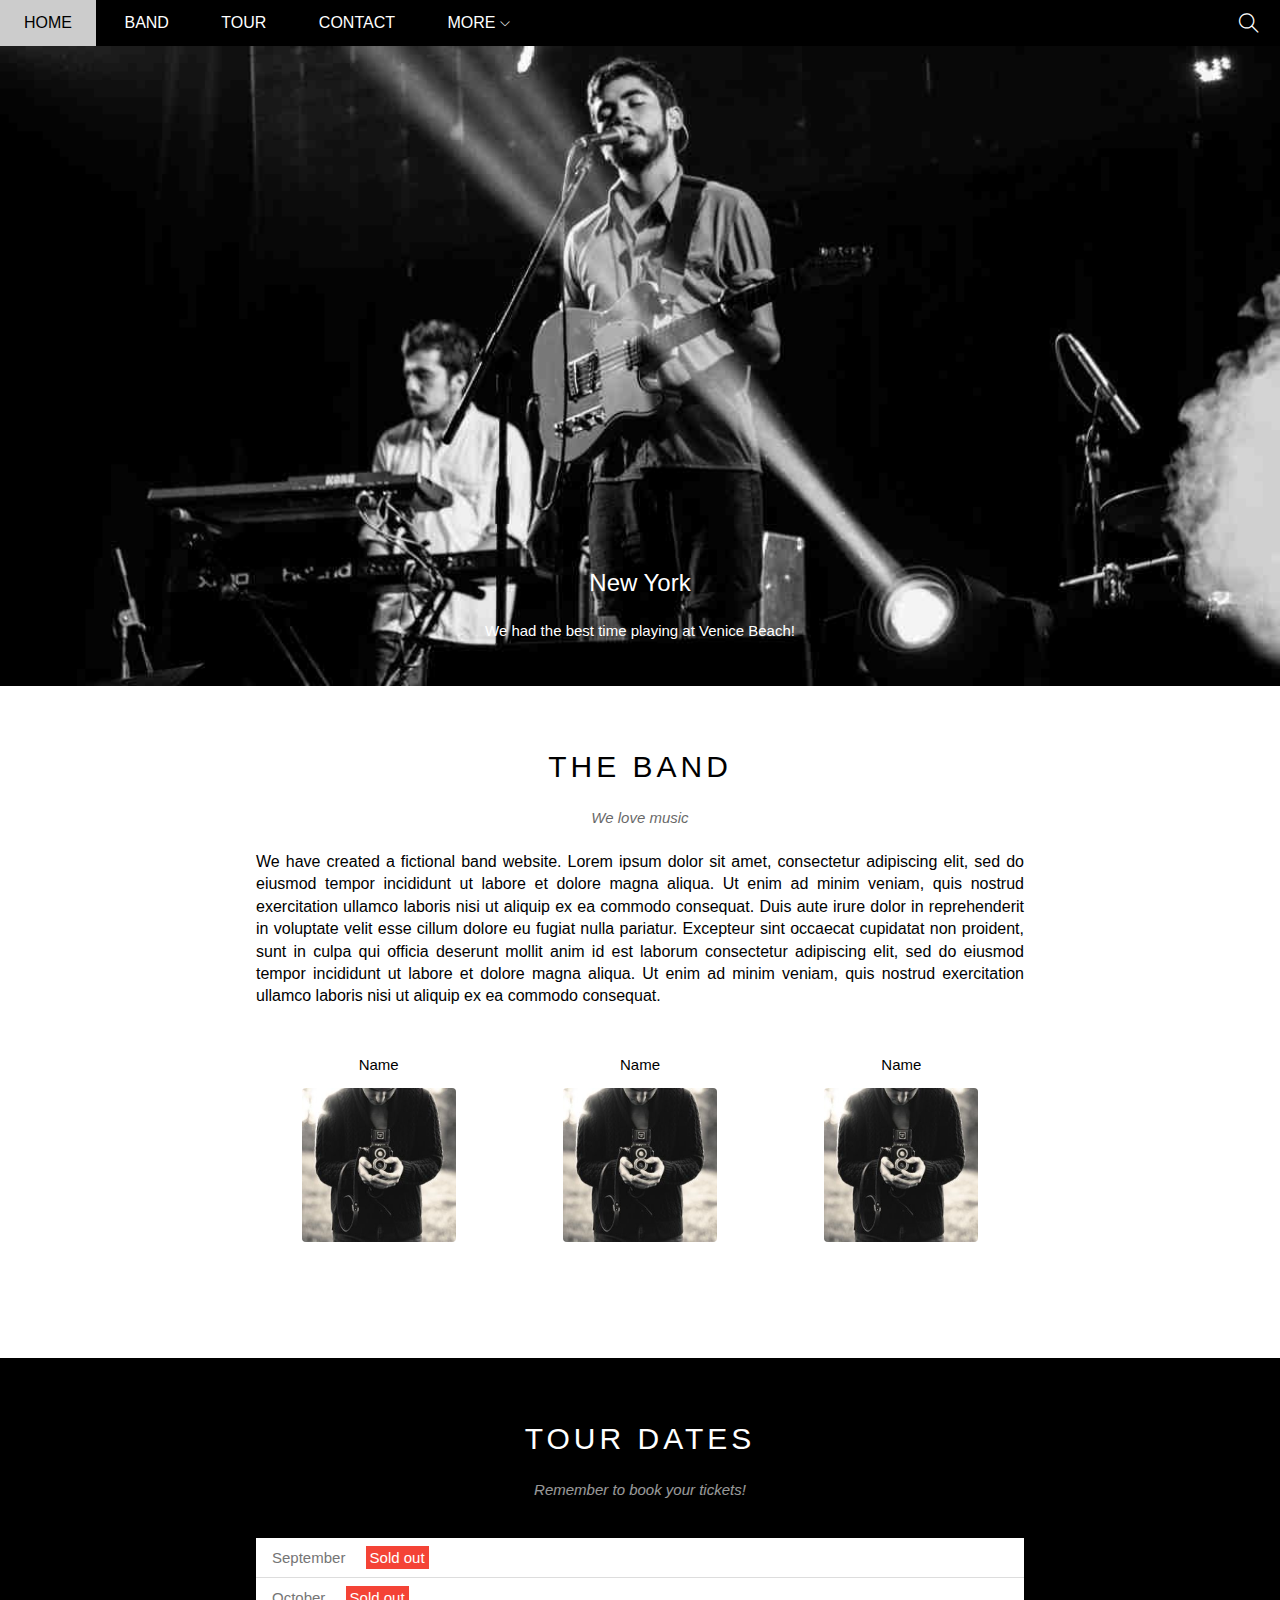
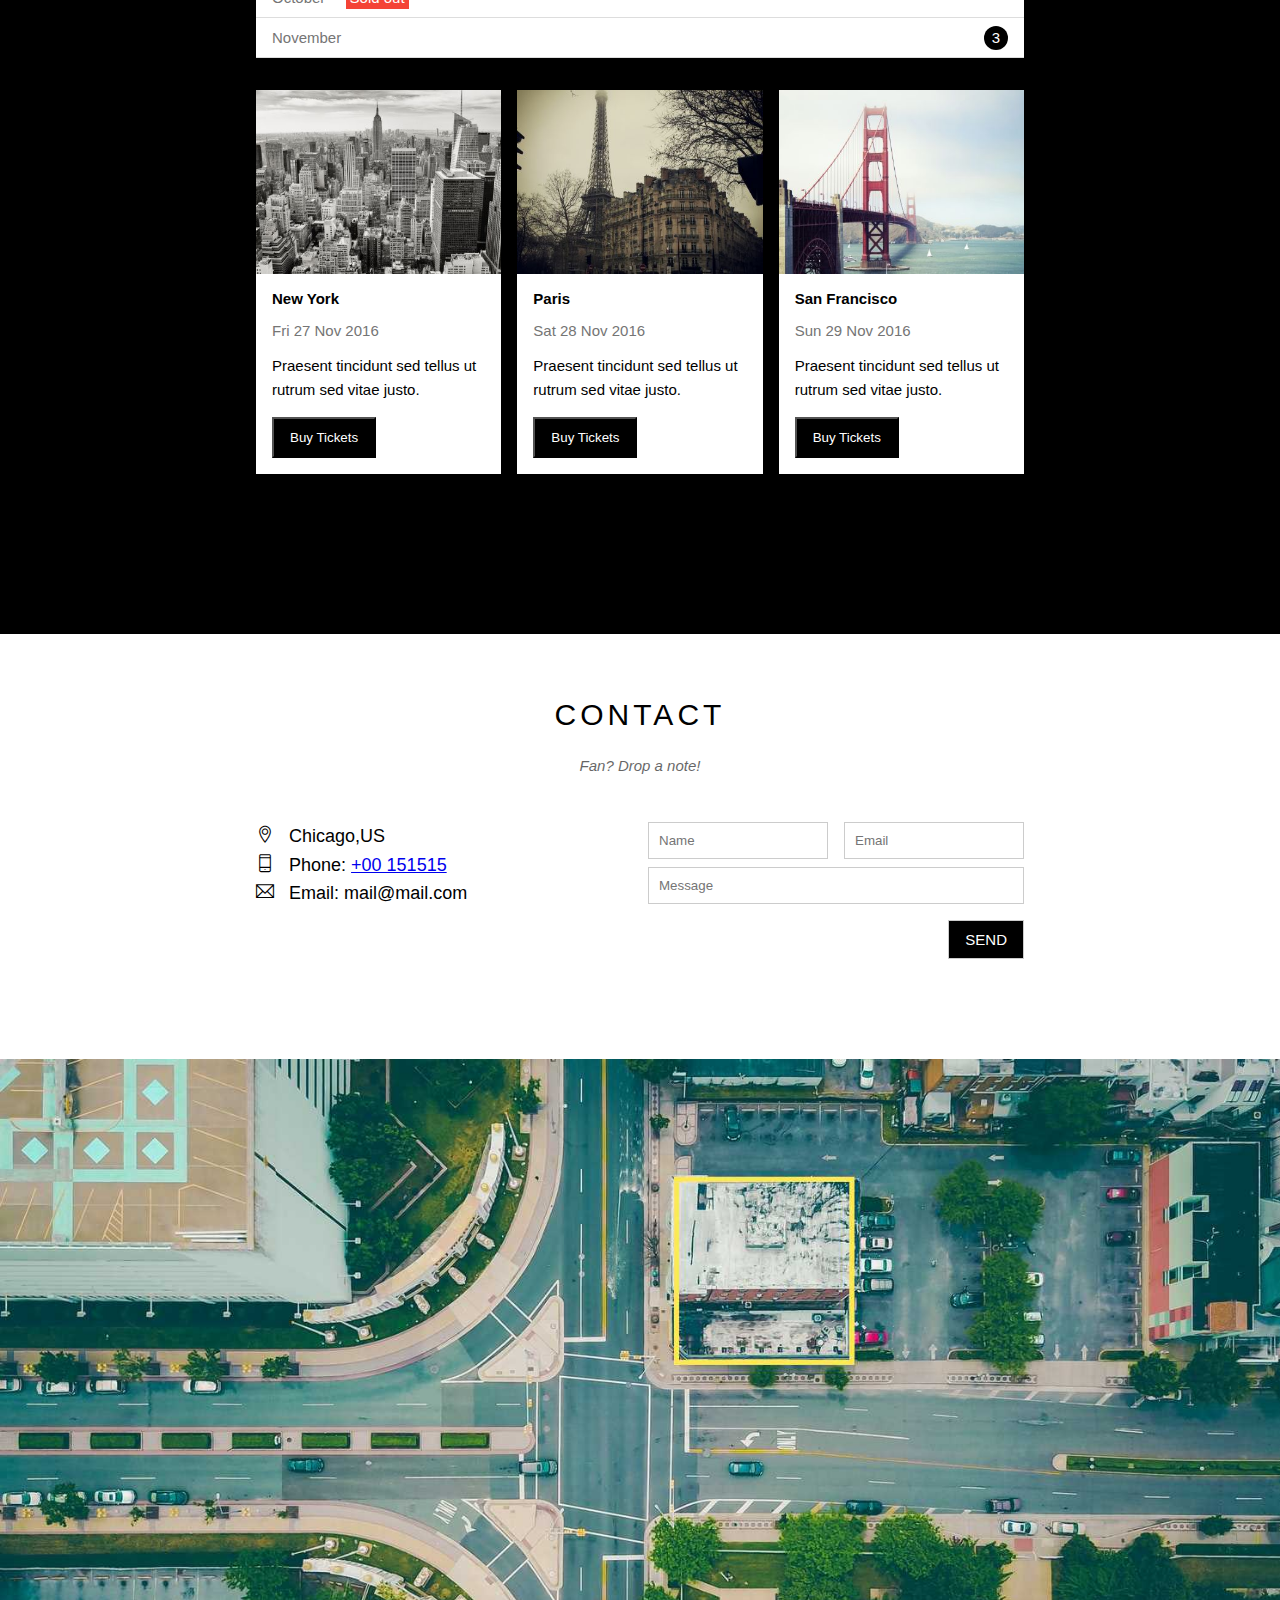
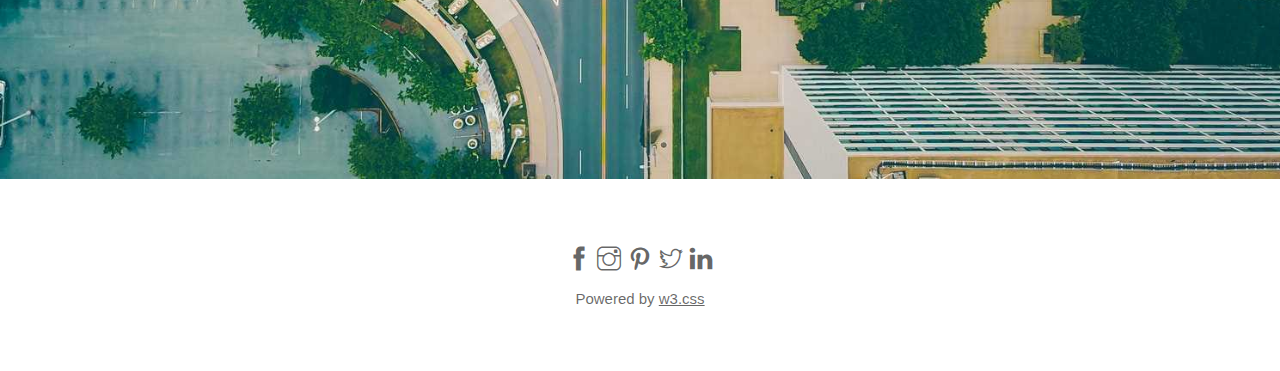
<file: WEB_LEARNING_THEBAND_PROJECT_HTML_CSS/index.html>
<!DOCTYPE html>
<html lang="en">
<head>
    <meta charset="UTF-8">
    <meta http-equiv="X-UA-Compatible" content="IE=edge">
    <meta name="viewport" content="width=device-width, initial-scale=1.0">
    <link rel="stylesheet" href="./assets/css/style.css">
    <link rel="stylesheet" href="./assets/fonts/themify-icons-font/themify-icons/themify-icons.css">
    <link rel="shortcut icon" type="image/x-icon" href="./assets/img/unnamed.webp" />
    <link rel="stylesheet" href="./assets/css/responsive.css">
    <title>The band</title>
</head>
<body>
    <div id="main">
        <div id="header">
            <!-- begin nav -->
            <ul id="nav">
                <li><a href="#">Home</a></li>
                <li><a href="#band">Band</a></li>
                <li><a href="#tour">Tour</a></li>
                <li><a href="#contact">Contact</a></li>
                <li>
                    <a href="#">
                        More
                        <i class="nav-arrow-down ti-angle-down"></i>
                    </a>
                    <ul class="subnav">
                        <li><a href="#">Merchandise</a></li>
                        <li><a href="#">Extra</a></li>
                        <li><a href="#">Media</a></li>
                    </ul>
                </li>
            </ul>
            <!-- end nav -->
            <!-- search button -->   
            <div class="search-btn">
                <i class="search-icon ti-search"></i>
            </div> 

            <!-- mobile menu button -->
            <div id="mobile-menu" class="mobile-menu-btn">
                <i class="menu-icon ti-menu"></i>
            </div>
            
        </div>
       
        <div id="slider">
            <div class="text-content">
                <h2 class="text-heading">New York</h2>
                    <div class="text-description">We had the best time playing at Venice Beach!</div>
            </div>
        </div>
        
        <div id="content">
            <!-- about section -->
        <div id="band" class="content-section">
                <h2 class="section-heading">THE BAND</h2>
                <p class="section-subheading">We love music</p>
                <p class="about-text">We have created a fictional band website. Lorem ipsum dolor sit amet, consectetur adipiscing elit, sed do eiusmod tempor incididunt ut labore et dolore magna aliqua. Ut enim ad minim veniam, quis nostrud exercitation ullamco laboris nisi ut aliquip ex ea commodo consequat. Duis aute irure dolor in reprehenderit in voluptate velit esse cillum dolore eu fugiat nulla pariatur. Excepteur sint occaecat cupidatat non proident, sunt in culpa qui officia deserunt mollit anim id est laborum consectetur adipiscing elit, sed do eiusmod tempor incididunt ut labore et dolore magna aliqua. Ut enim ad minim veniam, quis nostrud exercitation ullamco laboris nisi ut aliquip ex ea commodo consequat.</p>
        
            <div class="row member-list">
                <div class="member-item col col-third text-center">
                    <p class="member-name">Name</p>
                    <img src="./assets/img/bandmember.jpg" alt="Name" class="member-img">
                </div>

                <div class="member-item col col-third text-center">
                    <p class="member-name">Name</p>
                    <img src="./assets/img/bandmember.jpg" alt="Name" class="member-img">
                </div>

                <div class="member-item col col-third text-center">
                    <p class="member-name">Name</p>
                    <img src="./assets/img/bandmember.jpg" alt="Name" class="member-img">
                </div>
            </div>
        </div>
            
            

            <!-- tour section -->
            <div id="tour" class="tour-section">
                <div class="content-section">
                    <h2 class="section-heading text-white">TOUR DATES</h2>
                    <p class="section-subheading text-white">Remember to book your tickets!</p>
                    <!-- Ticket -->
                    <ul class="ticket-list">
                        <li>September <span class="sold-out">Sold out</span></li>
                        <li>October <span class="sold-out">Sold out</span></li>
                        <li>November <span class="quantity">3</span></li>
                    </ul>

                    <!-- Place -->
                    <div class="row place-list">
                        <div class="place-item col col-third">
                            <img src="./assets/img/newyork.jpg" alt="New York" class="place-img">
                            <div class="place-body">
                                <h3 class="place-heading">New York</h3>
                                <p class="place-time">Fri 27 Nov 2016</p>
                                <p class="place-dsc">Praesent tincidunt sed tellus ut rutrum sed vitae justo.</p>
                                <button  class="place-buy-btn s-full-width js-buy-tickets">Buy Tickets</button>
                            </div>
                        </div>

                        <div class="place-item col col-third">
                            <img src="./assets/img/paris.jpg" alt="Paris" class="place-img">
                            <div class="place-body">
                                <h3 class="place-heading">Paris</h3>
                                <p class="place-time">Sat 28 Nov 2016</p>
                                <p class="place-dsc">Praesent tincidunt sed tellus ut rutrum sed vitae justo.</p>
                                <button  class="place-buy-btn s-full-width js-buy-tickets">Buy Tickets</button>
                            </div>
                        </div>

                        <div class="place-item col col-third">
                            <img src="./assets/img/sanfran.jpg" alt="San Francisco" class="place-img">
                            <div class="place-body">
                                <h3 class="place-heading">San Francisco</h3>
                                <p class="place-time">Sun 29 Nov 2016</p>
                                <p class="place-dsc">Praesent tincidunt sed tellus ut rutrum sed vitae justo.</p>
                                <button  class="place-buy-btn s-full-width js-buy-tickets">Buy Tickets</button>
                            </div>
                        </div>
                        <div class="clear"></div>
                    </div>
                </div>
            </div>
        

            <!-- contact section -->
        
            <div id="contact" class="contact-section">
                <div class="content-section">
                    <h2 class="section-heading">CONTACT</h2>
                    <p class="section-subheading" style="margin-bottom:48px;">Fan? Drop a note!</p>
                    
                    <div class="row contact-content">
                        <div class="col col-half s-col-full contact-info">
                            <p><i class="ti-location-pin"></i>  Chicago,US</p>
                            <p><i class="ti-mobile"></i>   Phone: <a href="tel:+00 151515" class="">+00 151515</a></p>
                            <p><i class="ti-email"></i>  Email: mail@mail.com</p>
                        </div>
    
                        <div class="col col-half s-col-full contact-form">
                            <form action="">
                                <div class="row">
                                    <div class="col col-half s-col-full s-mt-8">
                                        <input type="text" name="" placeholder="Name" required id="" class="form-control">
                                    </div>
    
                                    <div class="col col-half s-col-full s-mt-8">
                                        <input type="email" name="" placeholder="Email" required id="" class="form-control">
                                    </div>
                                    <div class="clear"></div>
                                </div>
                                <div class="row mt-8">
                                    <div class="col col-full">
                                        <input type="text" name="" placeholder="Message" required id="" class="form-control">
                                    </div>
                                </div>
                                <input class="form-submit-btn mt-16 s-full-width" type="submit" value="SEND">
                            </form>
                        </div>
    
                    </div>
                </div>
            </div>
            <!-- End contact-section -->

            <div class="map-section">
                <img src="./assets/img/map.jpg" alt="Map">
            </div>
        </div>

        <div id="footer">
            <div class="social-list">
                <a href=""><i class="ti-facebook"></i></a>
                <a href=""><i class="ti-instagram"></i></a>
                <a href=""><i class="ti-snapchat"></i></a>
                <a href=""><i class="ti-pinterest "></i></a>
                <a href=""><i class="ti-twitter "></i></a>
                <a href=""><i class=" ti-linkedin"></i></a>
            </div>
            <p class="copy-right">Powered by <a href="https://www.w3schools.com/w3css/default.asp" class="w3.css">w3.css</a></p>
        </div>
    </div>

    <div class="modal js-modal">
        <div class="modal-container js-modal-container ">
            <div class="modal-close js-modal-close ">
                <i class="ti-close"></i>
            </div>

            <header class="modal-header"><!-- header giong the div -->
                <i class="ti-bag" style="margin-right:16px;"></i>
                Tickets
            </header> 

            <div class="modal-body">
                <label for="" class="modal-label">
                    <i class="ti-shopping-cart"></i>
                    Tickets, $15 per person
                </label>
                <input type="text" class="modal-input" placeholder="How many?">

                <label for="" class="modal-label">
                    <i class="ti-user"></i>
                    Send to
                </label>
                <input type="Email" class="modal-input" placeholder="Enter email">

                <button id="buy-tickets">
                    Pay <i class="ti-check" style="padding:2px;"></i>
                </button>
            </div>

            <footer class="modal-footer">
                <p class="modal-help">Need <a href="" class="">Help?</a></p>
            </footer>
        </div>
    </div>

    <!-- Javascript cho modal mua vé -->
    <script>
        const buyBtns = document.querySelectorAll('.js-buy-tickets');
        const modal = document.querySelector('.js-modal');
        const modalContainer=document.querySelector('.js-modal-container');
        const modalclose = document.querySelector('.js-modal-close');
        
        //Hàm hiển thị modal mua vé(thêm class open vào modal)
        function showBuyTickets(){
            modal.classList.add('open');
        }

        // hàm ẩn modal mua vé(gỡ bỏ class open của modal)
        function hideBuyTickets(){
            modal.classList.remove('open');
        }

        // Lặp qua từng thẻ button và lắng nghe hành vi click
        for(const buyBtn  of buyBtns){
            buyBtn.addEventListener('click',showBuyTickets);
        }
        //nghe hành vi click vào button close
        modalclose.addEventListener('click',hideBuyTickets);
        modal.addEventListener('click',hideBuyTickets);

        modalContainer.addEventListener('click',function(event){
            event.stopPropagation()
        })
    </script>


<!-- Javascript cho nút menu cho phần header khi responsive web mobile -->
    <script>
        var header=document.getElementById('header');
        var mobileMenu=document.getElementById('mobile-menu');
        var headerHeight = header.clientHeight;

        // đóng/mở mobile-menu
        mobileMenu.onclick=function(){
            var isClosed= header.clientHeight === headerHeight ;
            if(isClosed){
                header.style.height= 'auto';
            }else{
                header.style.height= null;
            }
        }

        //tự động đóng khi chọn menu
        var menuItems = document.querySelectorAll('#nav li a[href*="#"]');
        for(var i=0;i<menuItems.length;i++){
            var menuItem=menuItems[i];


            menuItem.onclick=function(event){
                var isParentMenu=this.nextElementSibling && this.nextElementSibling.classList.contains('subnav');
                if( !isParentMenu ){
                header.style.height= null;
                }else{
                    event.preventDefault();
                }
            }
        }
    </script>
</body>
</html>
</file>
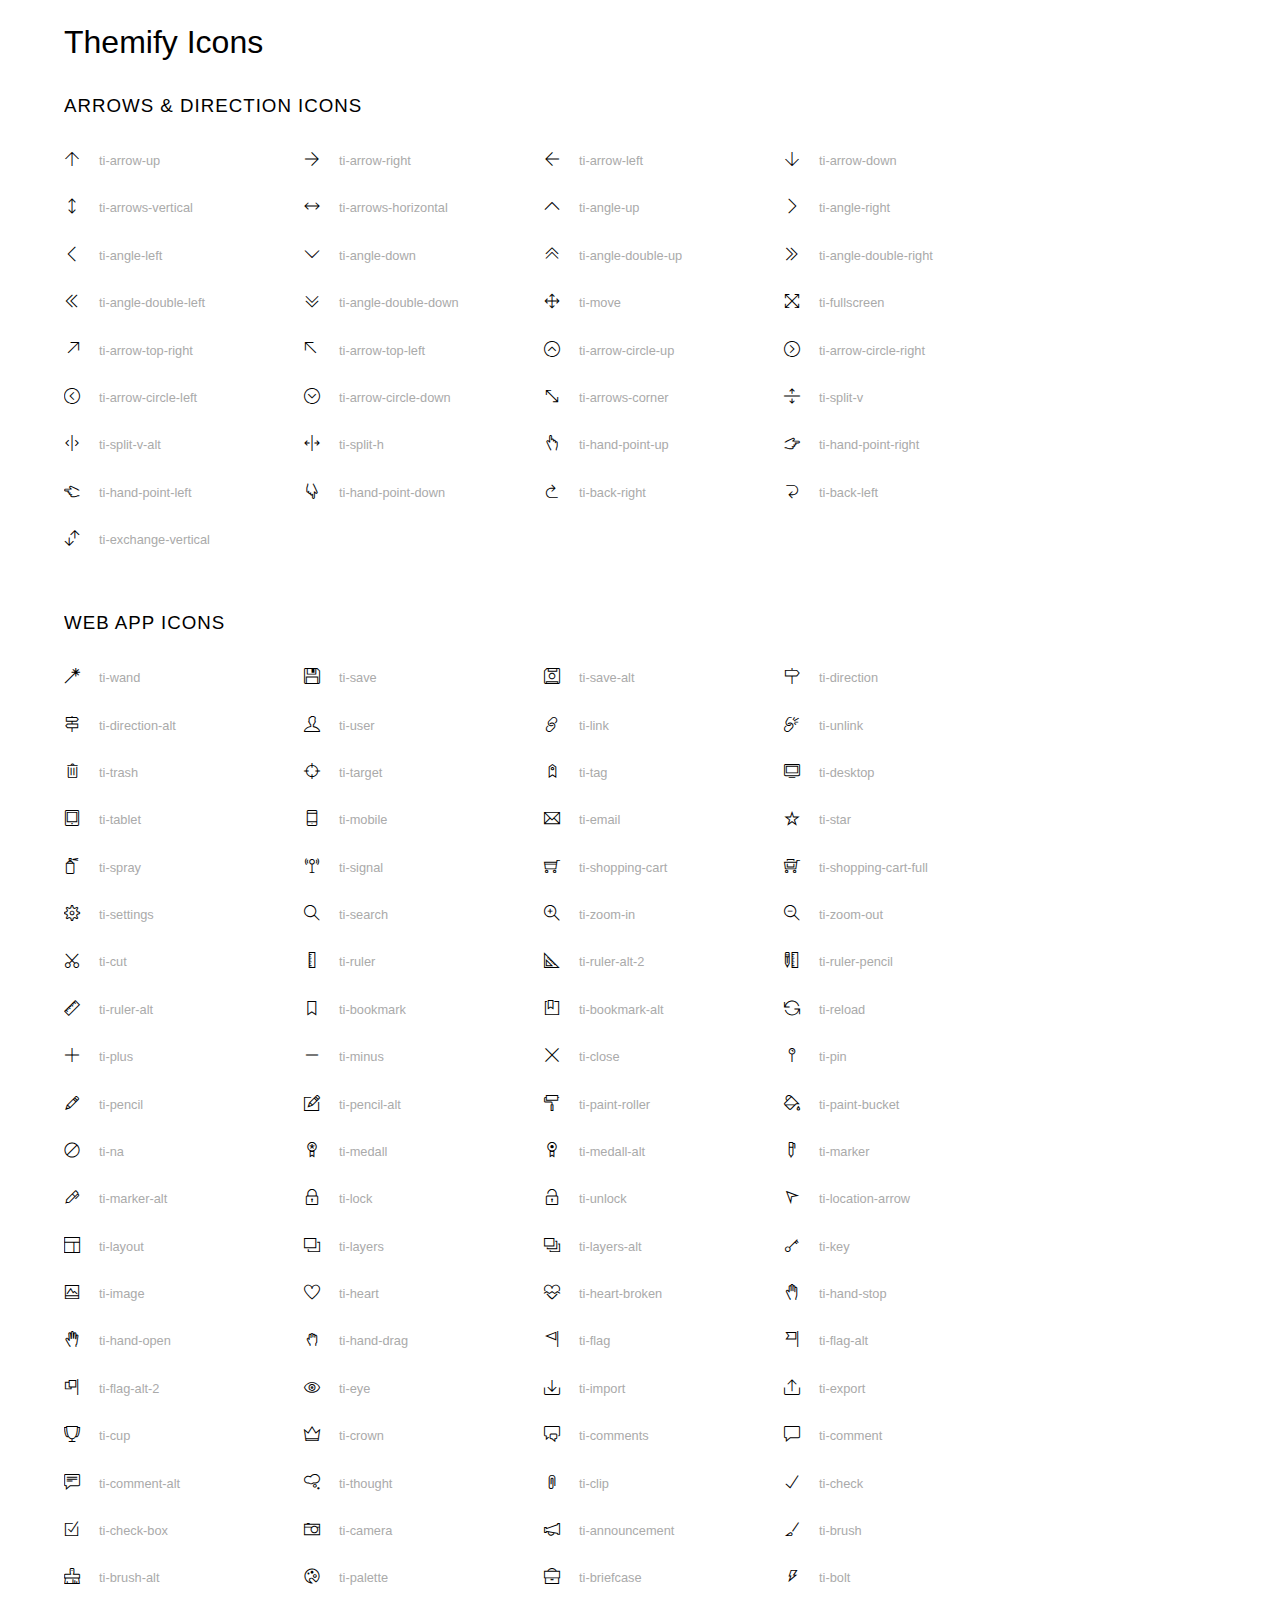
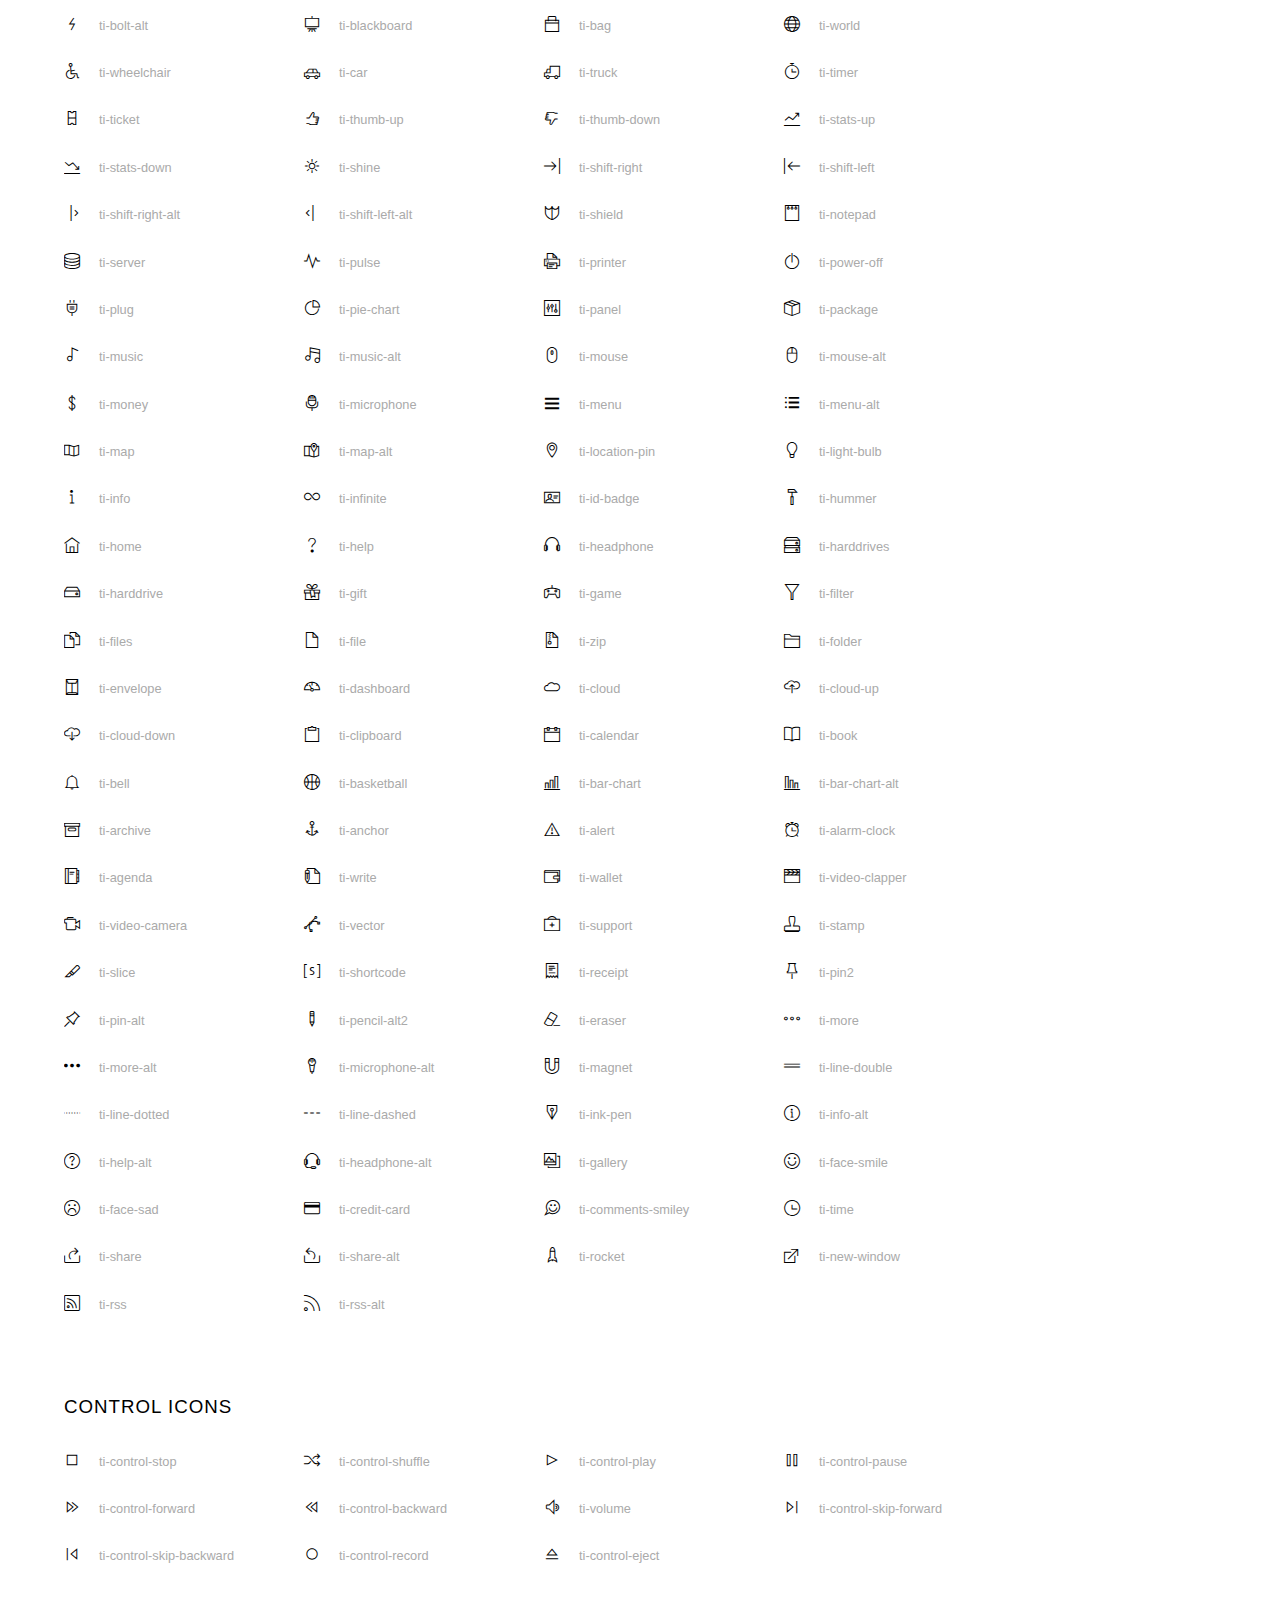
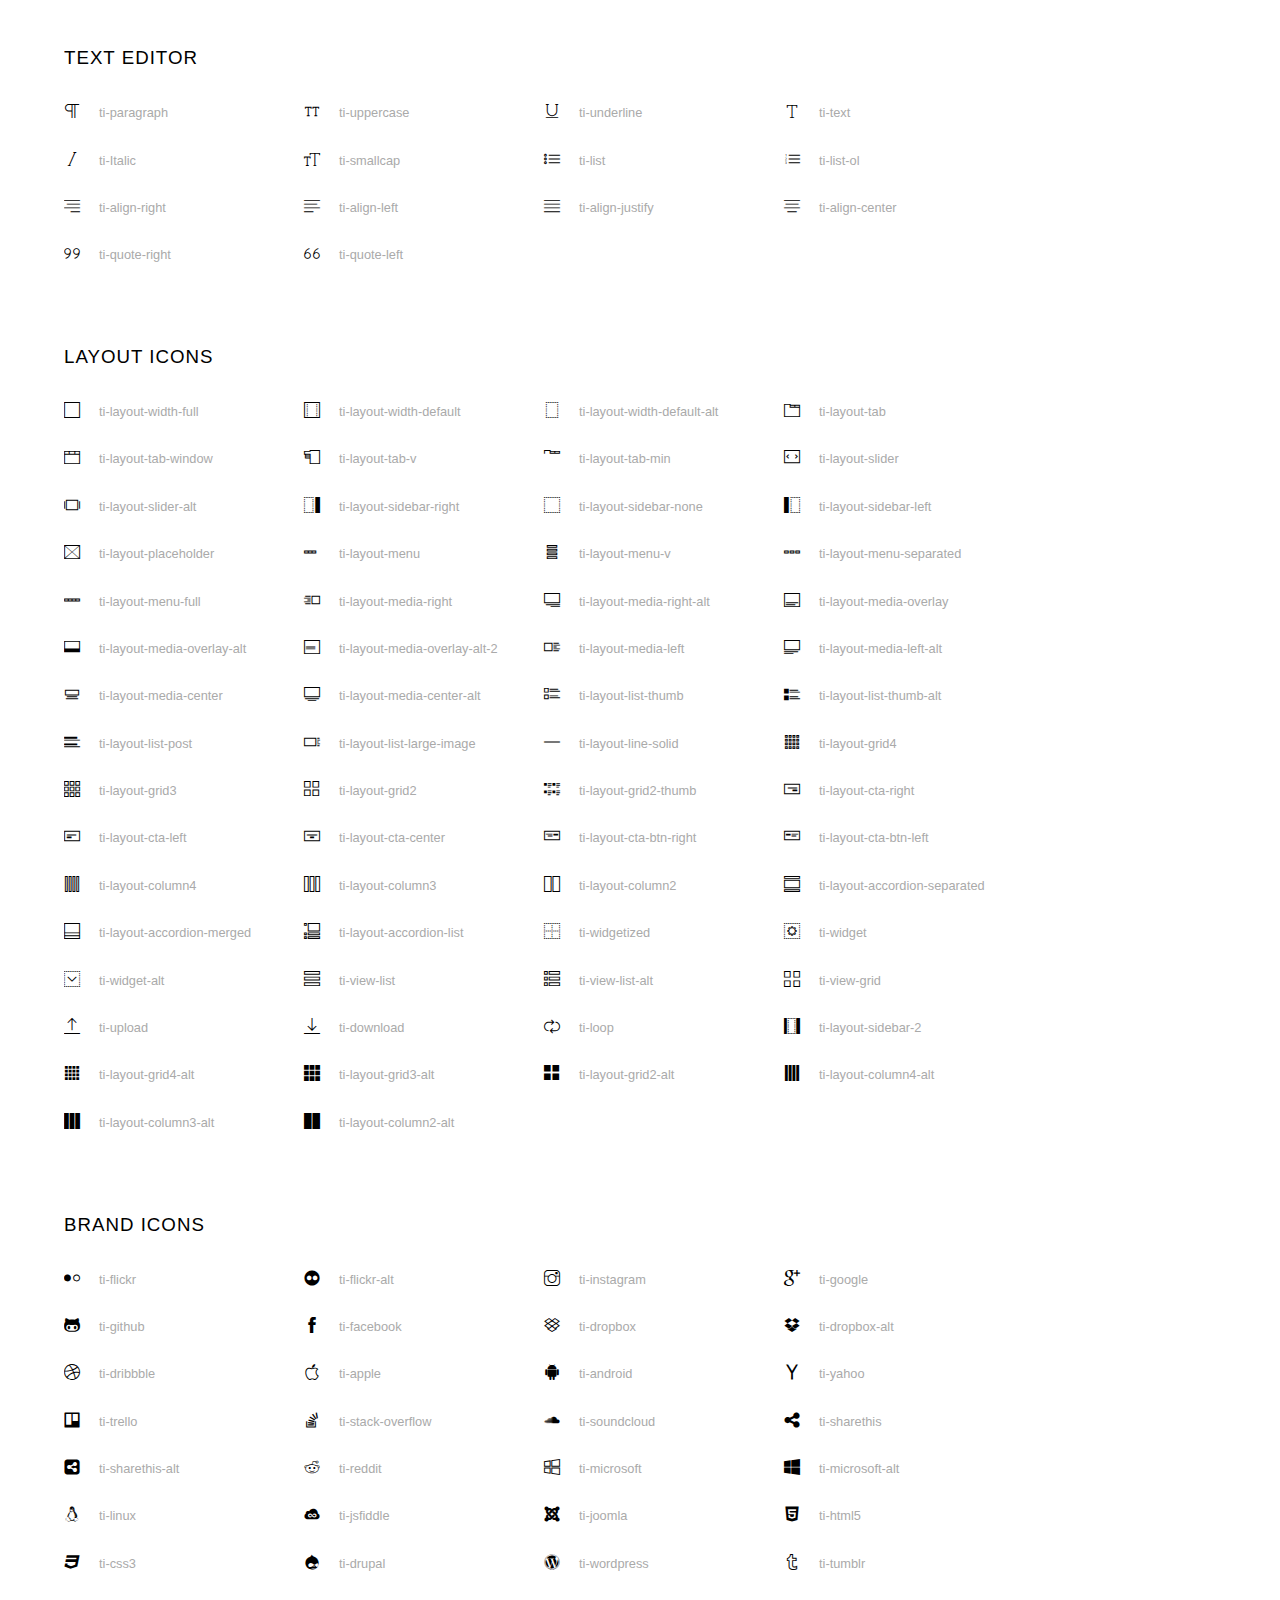
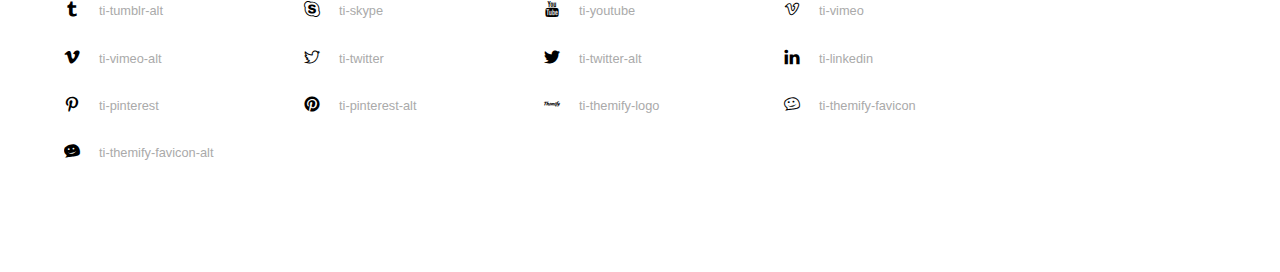
<file: WEB_LEARNING_THEBAND_PROJECT_HTML_CSS/assets/fonts/themify-icons-font/themify-icons/index.html>
<!doctype html>
<html>
<head>
	<meta charset="utf-8">
	<title>Themify Icon Font</title>
	<meta name="viewport" content="width=device-width">
	<link rel="stylesheet" href="demo-files/demo.css">
	<link rel="stylesheet" href="themify-icons.css">
	<!--[if lt IE 8]><!-->
	<link rel="stylesheet" href="ie7/ie7.css">
	<!--<![endif]-->
</head>
<body>
	<h1>Themify Icons</h1>

	<div class="icon-section">

		<div class="icon-section">
			<h3>Arrows &amp; Direction Icons </h3>

			<div class="icon-container">
				<span class="ti-arrow-up"></span><span class="icon-name"> ti-arrow-up</span>
			</div>
			<div class="icon-container">
				<span class="ti-arrow-right"></span><span class="icon-name"> ti-arrow-right</span>
			</div>
			<div class="icon-container">
				<span class="ti-arrow-left"></span><span class="icon-name"> ti-arrow-left</span>
			</div>
			<div class="icon-container">
				<span class="ti-arrow-down"></span><span class="icon-name"> ti-arrow-down</span>
			</div>
			<div class="icon-container">
				<span class="ti-arrows-vertical"></span><span class="icon-name"> ti-arrows-vertical</span>
			</div>
			<div class="icon-container">
				<span class="ti-arrows-horizontal"></span><span class="icon-name"> ti-arrows-horizontal</span>
			</div>
			<div class="icon-container">
				<span class="ti-angle-up"></span><span class="icon-name"> ti-angle-up</span>
			</div>
			<div class="icon-container">
				<span class="ti-angle-right"></span><span class="icon-name"> ti-angle-right</span>
			</div>
			<div class="icon-container">
				<span class="ti-angle-left"></span><span class="icon-name"> ti-angle-left</span>
			</div>
			<div class="icon-container">
				<span class="ti-angle-down"></span><span class="icon-name"> ti-angle-down</span>
			</div>	
			<div class="icon-container">
				<span class="ti-angle-double-up"></span><span class="icon-name"> ti-angle-double-up</span>
			</div>
			<div class="icon-container">
				<span class="ti-angle-double-right"></span><span class="icon-name"> ti-angle-double-right</span>
			</div>
			<div class="icon-container">
				<span class="ti-angle-double-left"></span><span class="icon-name"> ti-angle-double-left</span>
			</div>
			<div class="icon-container">
				<span class="ti-angle-double-down"></span><span class="icon-name"> ti-angle-double-down</span>
			</div>					
			<div class="icon-container">
				<span class="ti-move"></span><span class="icon-name"> ti-move</span>
			</div>
			<div class="icon-container">
				<span class="ti-fullscreen"></span><span class="icon-name"> ti-fullscreen</span>
			</div>
			<div class="icon-container">
				<span class="ti-arrow-top-right"></span><span class="icon-name"> ti-arrow-top-right</span>
			</div>
			<div class="icon-container">
				<span class="ti-arrow-top-left"></span><span class="icon-name"> ti-arrow-top-left</span>
			</div>
			<div class="icon-container">
				<span class="ti-arrow-circle-up"></span><span class="icon-name"> ti-arrow-circle-up</span>
			</div>
			<div class="icon-container">
				<span class="ti-arrow-circle-right"></span><span class="icon-name"> ti-arrow-circle-right</span>
			</div>
			<div class="icon-container">
				<span class="ti-arrow-circle-left"></span><span class="icon-name"> ti-arrow-circle-left</span>
			</div>
			<div class="icon-container">
				<span class="ti-arrow-circle-down"></span><span class="icon-name"> ti-arrow-circle-down</span>
			</div>
			<div class="icon-container">
				<span class="ti-arrows-corner"></span><span class="icon-name"> ti-arrows-corner</span>
			</div>
			<div class="icon-container">
				<span class="ti-split-v"></span><span class="icon-name"> ti-split-v</span>
			</div>

			<div class="icon-container">
				<span class="ti-split-v-alt"></span><span class="icon-name"> ti-split-v-alt</span>
			</div>
			<div class="icon-container">
				<span class="ti-split-h"></span><span class="icon-name"> ti-split-h</span>
			</div>
			<div class="icon-container">
				<span class="ti-hand-point-up"></span><span class="icon-name"> ti-hand-point-up</span>
			</div>
			<div class="icon-container">
				<span class="ti-hand-point-right"></span><span class="icon-name"> ti-hand-point-right</span>
			</div>
			<div class="icon-container">
				<span class="ti-hand-point-left"></span><span class="icon-name"> ti-hand-point-left</span>
			</div>
			<div class="icon-container">
				<span class="ti-hand-point-down"></span><span class="icon-name"> ti-hand-point-down</span>
			</div>
			<div class="icon-container">
				<span class="ti-back-right"></span><span class="icon-name"> ti-back-right</span>
			</div>
			<div class="icon-container">
				<span class="ti-back-left"></span><span class="icon-name"> ti-back-left</span>
			</div>
			<div class="icon-container">
				<span class="ti-exchange-vertical"></span><span class="icon-name"> ti-exchange-vertical</span>
			</div>

		</div> <!-- Arrows Icons -->



		<h3>Web App Icons</h3>
		
		<div class="icon-section">

			<div class="icon-container">
				<span class="ti-wand"></span><span class="icon-name"> ti-wand</span>
			</div>
			<div class="icon-container">
				<span class="ti-save"></span><span class="icon-name"> ti-save</span>
			</div>
			<div class="icon-container">
				<span class="ti-save-alt"></span><span class="icon-name"> ti-save-alt</span>
			</div>

			<div class="icon-container">
				<span class="ti-direction"></span><span class="icon-name"> ti-direction</span>
			</div>
			<div class="icon-container">
				<span class="ti-direction-alt"></span><span class="icon-name"> ti-direction-alt</span>
			</div>
			<div class="icon-container">
				<span class="ti-user"></span><span class="icon-name"> ti-user</span>
			</div>
			<div class="icon-container">
				<span class="ti-link"></span><span class="icon-name"> ti-link</span>
			</div>
			<div class="icon-container">
				<span class="ti-unlink"></span><span class="icon-name"> ti-unlink</span>
			</div>
			<div class="icon-container">
				<span class="ti-trash"></span><span class="icon-name"> ti-trash</span>
			</div>
			<div class="icon-container">
				<span class="ti-target"></span><span class="icon-name"> ti-target</span>
			</div>
			<div class="icon-container">
				<span class="ti-tag"></span><span class="icon-name"> ti-tag</span>
			</div>
			<div class="icon-container">
				<span class="ti-desktop"></span><span class="icon-name"> ti-desktop</span>
			</div>
			<div class="icon-container">
				<span class="ti-tablet"></span><span class="icon-name"> ti-tablet</span>
			</div>
			<div class="icon-container">
				<span class="ti-mobile"></span><span class="icon-name"> ti-mobile</span>
			</div>
			<div class="icon-container">
				<span class="ti-email"></span><span class="icon-name"> ti-email</span>
			</div>	
			<div class="icon-container">
				<span class="ti-star"></span><span class="icon-name"> ti-star</span>
			</div>
			<div class="icon-container">
				<span class="ti-spray"></span><span class="icon-name"> ti-spray</span>
			</div>
			<div class="icon-container">
				<span class="ti-signal"></span><span class="icon-name"> ti-signal</span>
			</div>
			<div class="icon-container">
				<span class="ti-shopping-cart"></span><span class="icon-name"> ti-shopping-cart</span>
			</div>
			<div class="icon-container">
				<span class="ti-shopping-cart-full"></span><span class="icon-name"> ti-shopping-cart-full</span>
			</div>
			<div class="icon-container">
				<span class="ti-settings"></span><span class="icon-name"> ti-settings</span>
			</div>
			<div class="icon-container">
				<span class="ti-search"></span><span class="icon-name"> ti-search</span>
			</div>
			<div class="icon-container">
				<span class="ti-zoom-in"></span><span class="icon-name"> ti-zoom-in</span>
			</div>
			<div class="icon-container">
				<span class="ti-zoom-out"></span><span class="icon-name"> ti-zoom-out</span>
			</div>
			<div class="icon-container">
				<span class="ti-cut"></span><span class="icon-name"> ti-cut</span>
			</div>
			<div class="icon-container">
				<span class="ti-ruler"></span><span class="icon-name"> ti-ruler</span>
			</div>
			<div class="icon-container">
				<span class="ti-ruler-alt-2"></span><span class="icon-name"> ti-ruler-alt-2</span>
			</div>			
			<div class="icon-container">
				<span class="ti-ruler-pencil"></span><span class="icon-name"> ti-ruler-pencil</span>
			</div>
			<div class="icon-container">
				<span class="ti-ruler-alt"></span><span class="icon-name"> ti-ruler-alt</span>
			</div>
			<div class="icon-container">
				<span class="ti-bookmark"></span><span class="icon-name"> ti-bookmark</span>
			</div>
			<div class="icon-container">
				<span class="ti-bookmark-alt"></span><span class="icon-name"> ti-bookmark-alt</span>
			</div>
			<div class="icon-container">
				<span class="ti-reload"></span><span class="icon-name"> ti-reload</span>
			</div>
			<div class="icon-container">
				<span class="ti-plus"></span><span class="icon-name"> ti-plus</span>
			</div>
			<div class="icon-container">
				<span class="ti-minus"></span><span class="icon-name"> ti-minus</span>
			</div>
			<div class="icon-container">
				<span class="ti-close"></span><span class="icon-name"> ti-close</span>
			</div>			
			<div class="icon-container">
				<span class="ti-pin"></span><span class="icon-name"> ti-pin</span>
			</div>
			<div class="icon-container">
				<span class="ti-pencil"></span><span class="icon-name"> ti-pencil</span>
			</div>
					
		  	<div class="icon-container">
				<span class="ti-pencil-alt"></span><span class="icon-name"> ti-pencil-alt</span>
			</div>
			<div class="icon-container">
				<span class="ti-paint-roller"></span><span class="icon-name"> ti-paint-roller</span>
			</div>
			<div class="icon-container">
				<span class="ti-paint-bucket"></span><span class="icon-name"> ti-paint-bucket</span>
			</div>
			<div class="icon-container">
				<span class="ti-na"></span><span class="icon-name"> ti-na</span>
			</div>
			<div class="icon-container">
				<span class="ti-medall"></span><span class="icon-name"> ti-medall</span>
			</div>
			<div class="icon-container">
				<span class="ti-medall-alt"></span><span class="icon-name"> ti-medall-alt</span>
			</div>
			<div class="icon-container">
				<span class="ti-marker"></span><span class="icon-name"> ti-marker</span>
			</div>
			<div class="icon-container">
				<span class="ti-marker-alt"></span><span class="icon-name"> ti-marker-alt</span>
			</div>

			<div class="icon-container">
				<span class="ti-lock"></span><span class="icon-name"> ti-lock</span>
			</div>
			<div class="icon-container">
				<span class="ti-unlock"></span><span class="icon-name"> ti-unlock</span>
			</div>
			<div class="icon-container">
				<span class="ti-location-arrow"></span><span class="icon-name"> ti-location-arrow</span>
			</div>
			<div class="icon-container">
				<span class="ti-layout"></span><span class="icon-name"> ti-layout</span>
			</div>
			<div class="icon-container">
				<span class="ti-layers"></span><span class="icon-name"> ti-layers</span>
			</div>
			<div class="icon-container">
				<span class="ti-layers-alt"></span><span class="icon-name"> ti-layers-alt</span>
			</div>
			<div class="icon-container">
				<span class="ti-key"></span><span class="icon-name"> ti-key</span>
			</div>
			<div class="icon-container">
				<span class="ti-image"></span><span class="icon-name"> ti-image</span>
			</div>
			<div class="icon-container">
				<span class="ti-heart"></span><span class="icon-name"> ti-heart</span>
			</div>
			<div class="icon-container">
				<span class="ti-heart-broken"></span><span class="icon-name"> ti-heart-broken</span>
			</div>
			<div class="icon-container">
				<span class="ti-hand-stop"></span><span class="icon-name"> ti-hand-stop</span>
			</div>
			<div class="icon-container">
				<span class="ti-hand-open"></span><span class="icon-name"> ti-hand-open</span>
			</div>
			<div class="icon-container">
				<span class="ti-hand-drag"></span><span class="icon-name"> ti-hand-drag</span>
			</div>
			<div class="icon-container">
				<span class="ti-flag"></span><span class="icon-name"> ti-flag</span>
			</div>
			<div class="icon-container">
				<span class="ti-flag-alt"></span><span class="icon-name"> ti-flag-alt</span>
			</div>
			<div class="icon-container">
				<span class="ti-flag-alt-2"></span><span class="icon-name"> ti-flag-alt-2</span>
			</div>
			<div class="icon-container">
				<span class="ti-eye"></span><span class="icon-name"> ti-eye</span>
			</div>
			<div class="icon-container">
				<span class="ti-import"></span><span class="icon-name"> ti-import</span>
			</div>			
			<div class="icon-container">
				<span class="ti-export"></span><span class="icon-name"> ti-export</span>
			</div>
			<div class="icon-container">
				<span class="ti-cup"></span><span class="icon-name"> ti-cup</span>
			</div>
			<div class="icon-container">
				<span class="ti-crown"></span><span class="icon-name"> ti-crown</span>
			</div>
			<div class="icon-container">
				<span class="ti-comments"></span><span class="icon-name"> ti-comments</span>
			</div>
			<div class="icon-container">
				<span class="ti-comment"></span><span class="icon-name"> ti-comment</span>
			</div>
			<div class="icon-container">
				<span class="ti-comment-alt"></span><span class="icon-name"> ti-comment-alt</span>
			</div>
			<div class="icon-container">
				<span class="ti-thought"></span><span class="icon-name"> ti-thought</span>
			</div>			
			<div class="icon-container">
				<span class="ti-clip"></span><span class="icon-name"> ti-clip</span>
			</div>

			<div class="icon-container">
				<span class="ti-check"></span><span class="icon-name"> ti-check</span>
			</div>
			<div class="icon-container">
				<span class="ti-check-box"></span><span class="icon-name"> ti-check-box</span>
			</div>
			<div class="icon-container">
				<span class="ti-camera"></span><span class="icon-name"> ti-camera</span>
			</div>
			<div class="icon-container">
				<span class="ti-announcement"></span><span class="icon-name"> ti-announcement</span>
			</div>
			<div class="icon-container">
				<span class="ti-brush"></span><span class="icon-name"> ti-brush</span>
			</div>
			<div class="icon-container">
				<span class="ti-brush-alt"></span><span class="icon-name"> ti-brush-alt</span>
			</div>
			<div class="icon-container">
				<span class="ti-palette"></span><span class="icon-name"> ti-palette</span>
			</div>			
			<div class="icon-container">
				<span class="ti-briefcase"></span><span class="icon-name"> ti-briefcase</span>
			</div>
			<div class="icon-container">
				<span class="ti-bolt"></span><span class="icon-name"> ti-bolt</span>
			</div>
			<div class="icon-container">
				<span class="ti-bolt-alt"></span><span class="icon-name"> ti-bolt-alt</span>
			</div>
			<div class="icon-container">
				<span class="ti-blackboard"></span><span class="icon-name"> ti-blackboard</span>
			</div>
			<div class="icon-container">
				<span class="ti-bag"></span><span class="icon-name"> ti-bag</span>
			</div>
			<div class="icon-container">
				<span class="ti-world"></span><span class="icon-name"> ti-world</span>
			</div>
			<div class="icon-container">
				<span class="ti-wheelchair"></span><span class="icon-name"> ti-wheelchair</span>
			</div>
			<div class="icon-container">
				<span class="ti-car"></span><span class="icon-name"> ti-car</span>
			</div>
			<div class="icon-container">
				<span class="ti-truck"></span><span class="icon-name"> ti-truck</span>
			</div>
			<div class="icon-container">
				<span class="ti-timer"></span><span class="icon-name"> ti-timer</span>
			</div>
			<div class="icon-container">
				<span class="ti-ticket"></span><span class="icon-name"> ti-ticket</span>
			</div>
			<div class="icon-container">
				<span class="ti-thumb-up"></span><span class="icon-name"> ti-thumb-up</span>
			</div>
			<div class="icon-container">
				<span class="ti-thumb-down"></span><span class="icon-name"> ti-thumb-down</span>
			</div>

			<div class="icon-container">
				<span class="ti-stats-up"></span><span class="icon-name"> ti-stats-up</span>
			</div>
			<div class="icon-container">
				<span class="ti-stats-down"></span><span class="icon-name"> ti-stats-down</span>
			</div>
			<div class="icon-container">
				<span class="ti-shine"></span><span class="icon-name"> ti-shine</span>
			</div>
			<div class="icon-container">
				<span class="ti-shift-right"></span><span class="icon-name"> ti-shift-right</span>
			</div>
			<div class="icon-container">
				<span class="ti-shift-left"></span><span class="icon-name"> ti-shift-left</span>
			</div>

			<div class="icon-container">
				<span class="ti-shift-right-alt"></span><span class="icon-name"> ti-shift-right-alt</span>
			</div>
			<div class="icon-container">
				<span class="ti-shift-left-alt"></span><span class="icon-name"> ti-shift-left-alt</span>
			</div>
			<div class="icon-container">
				<span class="ti-shield"></span><span class="icon-name"> ti-shield</span>
			</div>
			<div class="icon-container">
				<span class="ti-notepad"></span><span class="icon-name"> ti-notepad</span>
			</div>
			<div class="icon-container">
				<span class="ti-server"></span><span class="icon-name"> ti-server</span>
			</div>

			<div class="icon-container">
				<span class="ti-pulse"></span><span class="icon-name"> ti-pulse</span>
			</div>
			<div class="icon-container">
				<span class="ti-printer"></span><span class="icon-name"> ti-printer</span>
			</div>
			<div class="icon-container">
				<span class="ti-power-off"></span><span class="icon-name"> ti-power-off</span>
			</div>
			<div class="icon-container">
				<span class="ti-plug"></span><span class="icon-name"> ti-plug</span>
			</div>
			<div class="icon-container">
				<span class="ti-pie-chart"></span><span class="icon-name"> ti-pie-chart</span>
			</div>

			<div class="icon-container">
				<span class="ti-panel"></span><span class="icon-name"> ti-panel</span>
			</div>
			<div class="icon-container">
				<span class="ti-package"></span><span class="icon-name"> ti-package</span>
			</div>
			<div class="icon-container">
				<span class="ti-music"></span><span class="icon-name"> ti-music</span>
			</div>
			<div class="icon-container">
				<span class="ti-music-alt"></span><span class="icon-name"> ti-music-alt</span>
			</div>
			<div class="icon-container">
				<span class="ti-mouse"></span><span class="icon-name"> ti-mouse</span>
			</div>
			<div class="icon-container">
				<span class="ti-mouse-alt"></span><span class="icon-name"> ti-mouse-alt</span>
			</div>
			<div class="icon-container">
				<span class="ti-money"></span><span class="icon-name"> ti-money</span>
			</div>
			<div class="icon-container">
				<span class="ti-microphone"></span><span class="icon-name"> ti-microphone</span>
			</div>
			<div class="icon-container">
				<span class="ti-menu"></span><span class="icon-name"> ti-menu</span>
			</div>
			<div class="icon-container">
				<span class="ti-menu-alt"></span><span class="icon-name"> ti-menu-alt</span>
			</div>
			<div class="icon-container">
				<span class="ti-map"></span><span class="icon-name"> ti-map</span>
			</div>
			<div class="icon-container">
				<span class="ti-map-alt"></span><span class="icon-name"> ti-map-alt</span>
			</div>

			<div class="icon-container">
				<span class="ti-location-pin"></span><span class="icon-name"> ti-location-pin</span>
			</div>

			<div class="icon-container">
				<span class="ti-light-bulb"></span><span class="icon-name"> ti-light-bulb</span>
			</div>
			<div class="icon-container">
				<span class="ti-info"></span><span class="icon-name"> ti-info</span>
			</div>
			<div class="icon-container">
				<span class="ti-infinite"></span><span class="icon-name"> ti-infinite</span>
			</div>
			<div class="icon-container">
				<span class="ti-id-badge"></span><span class="icon-name"> ti-id-badge</span>
			</div>
			<div class="icon-container">
				<span class="ti-hummer"></span><span class="icon-name"> ti-hummer</span>
			</div>
			<div class="icon-container">
				<span class="ti-home"></span><span class="icon-name"> ti-home</span>
			</div>
			<div class="icon-container">
				<span class="ti-help"></span><span class="icon-name"> ti-help</span>
			</div>
			<div class="icon-container">
				<span class="ti-headphone"></span><span class="icon-name"> ti-headphone</span>
			</div>
			<div class="icon-container">
				<span class="ti-harddrives"></span><span class="icon-name"> ti-harddrives</span>
			</div>
			<div class="icon-container">
				<span class="ti-harddrive"></span><span class="icon-name"> ti-harddrive</span>
			</div>
			<div class="icon-container">
				<span class="ti-gift"></span><span class="icon-name"> ti-gift</span>
			</div>
			<div class="icon-container">
				<span class="ti-game"></span><span class="icon-name"> ti-game</span>
			</div>
			<div class="icon-container">
				<span class="ti-filter"></span><span class="icon-name"> ti-filter</span>
			</div>
			<div class="icon-container">
				<span class="ti-files"></span><span class="icon-name"> ti-files</span>
			</div>
			<div class="icon-container">
				<span class="ti-file"></span><span class="icon-name"> ti-file</span>
			</div>
			<div class="icon-container">
				<span class="ti-zip"></span><span class="icon-name"> ti-zip</span>
			</div>
			<div class="icon-container">
				<span class="ti-folder"></span><span class="icon-name"> ti-folder</span>
			</div>			
			<div class="icon-container">
				<span class="ti-envelope"></span><span class="icon-name"> ti-envelope</span>
			</div>


			<div class="icon-container">
				<span class="ti-dashboard"></span><span class="icon-name"> ti-dashboard</span>
			</div>
			<div class="icon-container">
				<span class="ti-cloud"></span><span class="icon-name"> ti-cloud</span>
			</div>
			<div class="icon-container">
				<span class="ti-cloud-up"></span><span class="icon-name"> ti-cloud-up</span>
			</div>
			<div class="icon-container">
				<span class="ti-cloud-down"></span><span class="icon-name"> ti-cloud-down</span>
			</div>
			<div class="icon-container">
				<span class="ti-clipboard"></span><span class="icon-name"> ti-clipboard</span>
			</div>
			<div class="icon-container">
				<span class="ti-calendar"></span><span class="icon-name"> ti-calendar</span>
			</div>
			<div class="icon-container">
				<span class="ti-book"></span><span class="icon-name"> ti-book</span>
			</div>
			<div class="icon-container">
				<span class="ti-bell"></span><span class="icon-name"> ti-bell</span>
			</div>
			<div class="icon-container">
				<span class="ti-basketball"></span><span class="icon-name"> ti-basketball</span>
			</div>
			<div class="icon-container">
				<span class="ti-bar-chart"></span><span class="icon-name"> ti-bar-chart</span>
			</div>
			<div class="icon-container">
				<span class="ti-bar-chart-alt"></span><span class="icon-name"> ti-bar-chart-alt</span>
			</div>


			<div class="icon-container">
				<span class="ti-archive"></span><span class="icon-name"> ti-archive</span>
			</div>
			<div class="icon-container">
				<span class="ti-anchor"></span><span class="icon-name"> ti-anchor</span>
			</div>

			<div class="icon-container">
				<span class="ti-alert"></span><span class="icon-name"> ti-alert</span>
			</div>
			<div class="icon-container">
				<span class="ti-alarm-clock"></span><span class="icon-name"> ti-alarm-clock</span>
			</div>
			<div class="icon-container">
				<span class="ti-agenda"></span><span class="icon-name"> ti-agenda</span>
			</div>
			<div class="icon-container">
				<span class="ti-write"></span><span class="icon-name"> ti-write</span>
			</div>

			<div class="icon-container">
				<span class="ti-wallet"></span><span class="icon-name"> ti-wallet</span>
			</div>
			<div class="icon-container">
				<span class="ti-video-clapper"></span><span class="icon-name"> ti-video-clapper</span>
			</div>
			<div class="icon-container">
				<span class="ti-video-camera"></span><span class="icon-name"> ti-video-camera</span>
			</div>
			<div class="icon-container">
				<span class="ti-vector"></span><span class="icon-name"> ti-vector</span>
			</div>

			<div class="icon-container">
				<span class="ti-support"></span><span class="icon-name"> ti-support</span>
			</div>
			<div class="icon-container">
				<span class="ti-stamp"></span><span class="icon-name"> ti-stamp</span>
			</div>
			<div class="icon-container">
				<span class="ti-slice"></span><span class="icon-name"> ti-slice</span>
			</div>
			<div class="icon-container">
				<span class="ti-shortcode"></span><span class="icon-name"> ti-shortcode</span>
			</div>
			<div class="icon-container">
				<span class="ti-receipt"></span><span class="icon-name"> ti-receipt</span>
			</div>
			<div class="icon-container">
				<span class="ti-pin2"></span><span class="icon-name"> ti-pin2</span>
			</div>
			<div class="icon-container">
				<span class="ti-pin-alt"></span><span class="icon-name"> ti-pin-alt</span>
			</div>
			<div class="icon-container">
				<span class="ti-pencil-alt2"></span><span class="icon-name"> ti-pencil-alt2</span>
			</div>
			<div class="icon-container">
				<span class="ti-eraser"></span><span class="icon-name"> ti-eraser</span>
			</div>			
			<div class="icon-container">
				<span class="ti-more"></span><span class="icon-name"> ti-more</span>
			</div>
			<div class="icon-container">
				<span class="ti-more-alt"></span><span class="icon-name"> ti-more-alt</span>
			</div>
			<div class="icon-container">
				<span class="ti-microphone-alt"></span><span class="icon-name"> ti-microphone-alt</span>
			</div>
			<div class="icon-container">
				<span class="ti-magnet"></span><span class="icon-name"> ti-magnet</span>
			</div>
			<div class="icon-container">
				<span class="ti-line-double"></span><span class="icon-name"> ti-line-double</span>
			</div>
			<div class="icon-container">
				<span class="ti-line-dotted"></span><span class="icon-name"> ti-line-dotted</span>
			</div>
			<div class="icon-container">
				<span class="ti-line-dashed"></span><span class="icon-name"> ti-line-dashed</span>
			</div>

			<div class="icon-container">
				<span class="ti-ink-pen"></span><span class="icon-name"> ti-ink-pen</span>
			</div>
			<div class="icon-container">
				<span class="ti-info-alt"></span><span class="icon-name"> ti-info-alt</span>
			</div>
			<div class="icon-container">
				<span class="ti-help-alt"></span><span class="icon-name"> ti-help-alt</span>
			</div>
			<div class="icon-container">
				<span class="ti-headphone-alt"></span><span class="icon-name"> ti-headphone-alt</span>
			</div>

			<div class="icon-container">
				<span class="ti-gallery"></span><span class="icon-name"> ti-gallery</span>
			</div>
			<div class="icon-container">
				<span class="ti-face-smile"></span><span class="icon-name"> ti-face-smile</span>
			</div>
			<div class="icon-container">
				<span class="ti-face-sad"></span><span class="icon-name"> ti-face-sad</span>
			</div>
			<div class="icon-container">
				<span class="ti-credit-card"></span><span class="icon-name"> ti-credit-card</span>
			</div>
			<div class="icon-container">
				<span class="ti-comments-smiley"></span><span class="icon-name"> ti-comments-smiley</span>
			</div>
			<div class="icon-container">
				<span class="ti-time"></span><span class="icon-name"> ti-time</span>
			</div>
			<div class="icon-container">
				<span class="ti-share"></span><span class="icon-name"> ti-share</span>
			</div>
			<div class="icon-container">
				<span class="ti-share-alt"></span><span class="icon-name"> ti-share-alt</span>
			</div>
			<div class="icon-container">
				<span class="ti-rocket"></span><span class="icon-name"> ti-rocket</span>
			</div>

			<div class="icon-container">
				<span class="ti-new-window"></span><span class="icon-name"> ti-new-window</span>
			</div>

			<div class="icon-container">
				<span class="ti-rss"></span><span class="icon-name"> ti-rss</span>
			</div>

			<div class="icon-container">
				<span class="ti-rss-alt"></span><span class="icon-name"> ti-rss-alt</span>
			</div>
			
		</div><!-- Web App Icons -->


		<div class="icon-section">
			<h3>Control Icons</h3>
			<div class="icon-container">
				<span class="ti-control-stop"></span><span class="icon-name"> ti-control-stop</span>
			</div>
			<div class="icon-container">
				<span class="ti-control-shuffle"></span><span class="icon-name"> ti-control-shuffle</span>
			</div>
			<div class="icon-container">
				<span class="ti-control-play"></span><span class="icon-name"> ti-control-play</span>
			</div>
			<div class="icon-container">
				<span class="ti-control-pause"></span><span class="icon-name"> ti-control-pause</span>
			</div>
			<div class="icon-container">
				<span class="ti-control-forward"></span><span class="icon-name"> ti-control-forward</span>
			</div>
			<div class="icon-container">
				<span class="ti-control-backward"></span><span class="icon-name"> ti-control-backward</span>
			</div>	
			<div class="icon-container">
				<span class="ti-volume"></span><span class="icon-name"> ti-volume</span>
			</div>
			<div class="icon-container">
				<span class="ti-control-skip-forward"></span><span class="icon-name"> ti-control-skip-forward</span>
			</div>
			<div class="icon-container">
				<span class="ti-control-skip-backward"></span><span class="icon-name"> ti-control-skip-backward</span>
			</div>
			<div class="icon-container">
				<span class="ti-control-record"></span><span class="icon-name"> ti-control-record</span>
			</div>
			<div class="icon-container">
				<span class="ti-control-eject"></span><span class="icon-name"> ti-control-eject</span>
			</div>			
		</div> <!-- Control Icons -->


		<div class="icon-section">
			<h3>Text Editor</h3>

			<div class="icon-container">
				<span class="ti-paragraph"></span><span class="icon-name"> ti-paragraph</span>
			</div>
			<div class="icon-container">
				<span class="ti-uppercase"></span><span class="icon-name"> ti-uppercase</span>
			</div>

			<div class="icon-container">
				<span class="ti-underline"></span><span class="icon-name"> ti-underline</span>
			</div>
			<div class="icon-container">
				<span class="ti-text"></span><span class="icon-name"> ti-text</span>
			</div>
			<div class="icon-container">
				<span class="ti-Italic"></span><span class="icon-name"> ti-Italic</span>
			</div>
			<div class="icon-container">
				<span class="ti-smallcap"></span><span class="icon-name"> ti-smallcap</span>
			</div>
			<div class="icon-container">
				<span class="ti-list"></span><span class="icon-name"> ti-list</span>
			</div>
			<div class="icon-container">
				<span class="ti-list-ol"></span><span class="icon-name"> ti-list-ol</span>
			</div>
			<div class="icon-container">
				<span class="ti-align-right"></span><span class="icon-name"> ti-align-right</span>
			</div>
			<div class="icon-container">
				<span class="ti-align-left"></span><span class="icon-name"> ti-align-left</span>
			</div>
			<div class="icon-container">
				<span class="ti-align-justify"></span><span class="icon-name"> ti-align-justify</span>
			</div>
			<div class="icon-container">
				<span class="ti-align-center"></span><span class="icon-name"> ti-align-center</span>
			</div>
			<div class="icon-container">
				<span class="ti-quote-right"></span><span class="icon-name"> ti-quote-right</span>
			</div>
			<div class="icon-container">
				<span class="ti-quote-left"></span><span class="icon-name"> ti-quote-left</span>
			</div>

		</div> <!-- Text Editor -->



		<div class="icon-section">
			<h3>Layout Icons</h3>
			<div class="icon-container">
				<span class="ti-layout-width-full"></span><span class="icon-name"> ti-layout-width-full</span>
			</div>
			<div class="icon-container">
				<span class="ti-layout-width-default"></span><span class="icon-name"> ti-layout-width-default</span>
			</div>
			<div class="icon-container">
				<span class="ti-layout-width-default-alt"></span><span class="icon-name"> ti-layout-width-default-alt</span>
			</div>
			<div class="icon-container">
				<span class="ti-layout-tab"></span><span class="icon-name"> ti-layout-tab</span>
			</div>
			<div class="icon-container">
				<span class="ti-layout-tab-window"></span><span class="icon-name"> ti-layout-tab-window</span>
			</div>
			<div class="icon-container">
				<span class="ti-layout-tab-v"></span><span class="icon-name"> ti-layout-tab-v</span>
			</div>
			<div class="icon-container">
				<span class="ti-layout-tab-min"></span><span class="icon-name"> ti-layout-tab-min</span>
			</div>
			<div class="icon-container">
				<span class="ti-layout-slider"></span><span class="icon-name"> ti-layout-slider</span>
			</div>
			<div class="icon-container">
				<span class="ti-layout-slider-alt"></span><span class="icon-name"> ti-layout-slider-alt</span>
			</div>
			<div class="icon-container">
				<span class="ti-layout-sidebar-right"></span><span class="icon-name"> ti-layout-sidebar-right</span>
			</div>
			<div class="icon-container">
				<span class="ti-layout-sidebar-none"></span><span class="icon-name"> ti-layout-sidebar-none</span>
			</div>
			<div class="icon-container">
				<span class="ti-layout-sidebar-left"></span><span class="icon-name"> ti-layout-sidebar-left</span>
			</div>
			<div class="icon-container">
				<span class="ti-layout-placeholder"></span><span class="icon-name"> ti-layout-placeholder</span>
			</div>
			<div class="icon-container">
				<span class="ti-layout-menu"></span><span class="icon-name"> ti-layout-menu</span>
			</div>
			<div class="icon-container">
				<span class="ti-layout-menu-v"></span><span class="icon-name"> ti-layout-menu-v</span>
			</div>
			<div class="icon-container">
				<span class="ti-layout-menu-separated"></span><span class="icon-name"> ti-layout-menu-separated</span>
			</div>
			<div class="icon-container">
				<span class="ti-layout-menu-full"></span><span class="icon-name"> ti-layout-menu-full</span>
			</div>
			<div class="icon-container">
				<span class="ti-layout-media-right"></span><span class="icon-name"> ti-layout-media-right</span>
			</div>
			<div class="icon-container">
				<span class="ti-layout-media-right-alt"></span><span class="icon-name"> ti-layout-media-right-alt</span>
			</div>
			<div class="icon-container">
				<span class="ti-layout-media-overlay"></span><span class="icon-name"> ti-layout-media-overlay</span>
			</div>
			<div class="icon-container">
				<span class="ti-layout-media-overlay-alt"></span><span class="icon-name"> ti-layout-media-overlay-alt</span>
			</div>
			<div class="icon-container">
				<span class="ti-layout-media-overlay-alt-2"></span><span class="icon-name"> ti-layout-media-overlay-alt-2</span>
			</div>
			<div class="icon-container">
				<span class="ti-layout-media-left"></span><span class="icon-name"> ti-layout-media-left</span>
			</div>
			<div class="icon-container">
				<span class="ti-layout-media-left-alt"></span><span class="icon-name"> ti-layout-media-left-alt</span>
			</div>
			<div class="icon-container">
				<span class="ti-layout-media-center"></span><span class="icon-name"> ti-layout-media-center</span>
			</div>
			<div class="icon-container">
				<span class="ti-layout-media-center-alt"></span><span class="icon-name"> ti-layout-media-center-alt</span>
			</div>
			<div class="icon-container">
				<span class="ti-layout-list-thumb"></span><span class="icon-name"> ti-layout-list-thumb</span>
			</div>
			<div class="icon-container">
				<span class="ti-layout-list-thumb-alt"></span><span class="icon-name"> ti-layout-list-thumb-alt</span>
			</div>
			<div class="icon-container">
				<span class="ti-layout-list-post"></span><span class="icon-name"> ti-layout-list-post</span>
			</div>
			<div class="icon-container">
				<span class="ti-layout-list-large-image"></span><span class="icon-name"> ti-layout-list-large-image</span>
			</div>
			<div class="icon-container">
				<span class="ti-layout-line-solid"></span><span class="icon-name"> ti-layout-line-solid</span>
			</div>
			<div class="icon-container">
				<span class="ti-layout-grid4"></span><span class="icon-name"> ti-layout-grid4</span>
			</div>
			<div class="icon-container">
				<span class="ti-layout-grid3"></span><span class="icon-name"> ti-layout-grid3</span>
			</div>
			<div class="icon-container">
				<span class="ti-layout-grid2"></span><span class="icon-name"> ti-layout-grid2</span>
			</div>
			<div class="icon-container">
				<span class="ti-layout-grid2-thumb"></span><span class="icon-name"> ti-layout-grid2-thumb</span>
			</div>
			<div class="icon-container">
				<span class="ti-layout-cta-right"></span><span class="icon-name"> ti-layout-cta-right</span>
			</div>
			<div class="icon-container">
				<span class="ti-layout-cta-left"></span><span class="icon-name"> ti-layout-cta-left</span>
			</div>
			<div class="icon-container">
				<span class="ti-layout-cta-center"></span><span class="icon-name"> ti-layout-cta-center</span>
			</div>
			<div class="icon-container">
				<span class="ti-layout-cta-btn-right"></span><span class="icon-name"> ti-layout-cta-btn-right</span>
			</div>
			<div class="icon-container">
				<span class="ti-layout-cta-btn-left"></span><span class="icon-name"> ti-layout-cta-btn-left</span>
			</div>
			<div class="icon-container">
				<span class="ti-layout-column4"></span><span class="icon-name"> ti-layout-column4</span>
			</div>
			<div class="icon-container">
				<span class="ti-layout-column3"></span><span class="icon-name"> ti-layout-column3</span>
			</div>
			<div class="icon-container">
				<span class="ti-layout-column2"></span><span class="icon-name"> ti-layout-column2</span>
			</div>
			<div class="icon-container">
				<span class="ti-layout-accordion-separated"></span><span class="icon-name"> ti-layout-accordion-separated</span>
			</div>
			<div class="icon-container">
				<span class="ti-layout-accordion-merged"></span><span class="icon-name"> ti-layout-accordion-merged</span>
			</div>
			<div class="icon-container">
				<span class="ti-layout-accordion-list"></span><span class="icon-name"> ti-layout-accordion-list</span>
			</div>
			<div class="icon-container">
				<span class="ti-widgetized"></span><span class="icon-name"> ti-widgetized</span>
			</div>
			<div class="icon-container">
				<span class="ti-widget"></span><span class="icon-name"> ti-widget</span>
			</div>
			<div class="icon-container">
				<span class="ti-widget-alt"></span><span class="icon-name"> ti-widget-alt</span>
			</div>
			<div class="icon-container">
				<span class="ti-view-list"></span><span class="icon-name"> ti-view-list</span>
			</div>
			<div class="icon-container">
				<span class="ti-view-list-alt"></span><span class="icon-name"> ti-view-list-alt</span>
			</div>
			<div class="icon-container">
				<span class="ti-view-grid"></span><span class="icon-name"> ti-view-grid</span>
			</div>
			<div class="icon-container">
				<span class="ti-upload"></span><span class="icon-name"> ti-upload</span>
			</div>
			<div class="icon-container">
				<span class="ti-download"></span><span class="icon-name"> ti-download</span>
			</div>	
			<div class="icon-container">
				<span class="ti-loop"></span><span class="icon-name"> ti-loop</span>
			</div>
			<div class="icon-container">
				<span class="ti-layout-sidebar-2"></span><span class="icon-name"> ti-layout-sidebar-2</span>
			</div>
			<div class="icon-container">
				<span class="ti-layout-grid4-alt"></span><span class="icon-name"> ti-layout-grid4-alt</span>
			</div>
			<div class="icon-container">
				<span class="ti-layout-grid3-alt"></span><span class="icon-name"> ti-layout-grid3-alt</span>
			</div>
			<div class="icon-container">
				<span class="ti-layout-grid2-alt"></span><span class="icon-name"> ti-layout-grid2-alt</span>
			</div>
			<div class="icon-container">
				<span class="ti-layout-column4-alt"></span><span class="icon-name"> ti-layout-column4-alt</span>
			</div>
			<div class="icon-container">
				<span class="ti-layout-column3-alt"></span><span class="icon-name"> ti-layout-column3-alt</span>
			</div>
			<div class="icon-container">
				<span class="ti-layout-column2-alt"></span><span class="icon-name"> ti-layout-column2-alt</span>
			</div>		


		</div> <!-- Layout Icons -->


		<div class="icon-section">
			<h3>Brand Icons</h3>

			<div class="icon-container">
				<span class="ti-flickr"></span><span class="icon-name"> ti-flickr</span>
			</div>
			<div class="icon-container">
				<span class="ti-flickr-alt"></span><span class="icon-name"> ti-flickr-alt</span>
			</div>			
			<div class="icon-container">
				<span class="ti-instagram"></span><span class="icon-name"> ti-instagram</span>
			</div>
			<div class="icon-container">
				<span class="ti-google"></span><span class="icon-name"> ti-google</span>
			</div>
			<div class="icon-container">
				<span class="ti-github"></span><span class="icon-name"> ti-github</span>
			</div>

			<div class="icon-container">
				<span class="ti-facebook"></span><span class="icon-name"> ti-facebook</span>
			</div>
			<div class="icon-container">
				<span class="ti-dropbox"></span><span class="icon-name"> ti-dropbox</span>
			</div>
			<div class="icon-container">
				<span class="ti-dropbox-alt"></span><span class="icon-name"> ti-dropbox-alt</span>
			</div>
			<div class="icon-container">
				<span class="ti-dribbble"></span><span class="icon-name"> ti-dribbble</span>
			</div>
			<div class="icon-container">
				<span class="ti-apple"></span><span class="icon-name"> ti-apple</span>
			</div>
			<div class="icon-container">
				<span class="ti-android"></span><span class="icon-name"> ti-android</span>
			</div>
			<div class="icon-container">
				<span class="ti-yahoo"></span><span class="icon-name"> ti-yahoo</span>
			</div>
			<div class="icon-container">
				<span class="ti-trello"></span><span class="icon-name"> ti-trello</span>
			</div>
			<div class="icon-container">
				<span class="ti-stack-overflow"></span><span class="icon-name"> ti-stack-overflow</span>
			</div>
			<div class="icon-container">
				<span class="ti-soundcloud"></span><span class="icon-name"> ti-soundcloud</span>
			</div>
			<div class="icon-container">
				<span class="ti-sharethis"></span><span class="icon-name"> ti-sharethis</span>
			</div>
			<div class="icon-container">
				<span class="ti-sharethis-alt"></span><span class="icon-name"> ti-sharethis-alt</span>
			</div>
			<div class="icon-container">
				<span class="ti-reddit"></span><span class="icon-name"> ti-reddit</span>
			</div>

			<div class="icon-container">
				<span class="ti-microsoft"></span><span class="icon-name"> ti-microsoft</span>
			</div>
			<div class="icon-container">
				<span class="ti-microsoft-alt"></span><span class="icon-name"> ti-microsoft-alt</span>
			</div>
			<div class="icon-container">
				<span class="ti-linux"></span><span class="icon-name"> ti-linux</span>
			</div>
			<div class="icon-container">
				<span class="ti-jsfiddle"></span><span class="icon-name"> ti-jsfiddle</span>
			</div>
			<div class="icon-container">
				<span class="ti-joomla"></span><span class="icon-name"> ti-joomla</span>
			</div>
			<div class="icon-container">
				<span class="ti-html5"></span><span class="icon-name"> ti-html5</span>
			</div>
			<div class="icon-container">
				<span class="ti-css3"></span><span class="icon-name"> ti-css3</span>
			</div>	
			<div class="icon-container">
				<span class="ti-drupal"></span><span class="icon-name"> ti-drupal</span>
			</div>
			<div class="icon-container">
				<span class="ti-wordpress"></span><span class="icon-name"> ti-wordpress</span>
			</div>		
			<div class="icon-container">
				<span class="ti-tumblr"></span><span class="icon-name"> ti-tumblr</span>
			</div>
			<div class="icon-container">
				<span class="ti-tumblr-alt"></span><span class="icon-name"> ti-tumblr-alt</span>
			</div>
			<div class="icon-container">
				<span class="ti-skype"></span><span class="icon-name"> ti-skype</span>
			</div>
			<div class="icon-container">
				<span class="ti-youtube"></span><span class="icon-name"> ti-youtube</span>
			</div>
			<div class="icon-container">
				<span class="ti-vimeo"></span><span class="icon-name"> ti-vimeo</span>
			</div>
			<div class="icon-container">
				<span class="ti-vimeo-alt"></span><span class="icon-name"> ti-vimeo-alt</span>
			</div>			
			<div class="icon-container">
				<span class="ti-twitter"></span><span class="icon-name"> ti-twitter</span>
			</div>
			<div class="icon-container">
				<span class="ti-twitter-alt"></span><span class="icon-name"> ti-twitter-alt</span>
			</div>
			<div class="icon-container">
				<span class="ti-linkedin"></span><span class="icon-name"> ti-linkedin</span>
			</div>
			<div class="icon-container">
				<span class="ti-pinterest"></span><span class="icon-name"> ti-pinterest</span>
			</div>

			<div class="icon-container">
				<span class="ti-pinterest-alt"></span><span class="icon-name"> ti-pinterest-alt</span>
			</div>
			<div class="icon-container">
				<span class="ti-themify-logo"></span><span class="icon-name"> ti-themify-logo</span>
			</div>
			<div class="icon-container">
				<span class="ti-themify-favicon"></span><span class="icon-name"> ti-themify-favicon</span>
			</div>
			<div class="icon-container">
				<span class="ti-themify-favicon-alt"></span><span class="icon-name"> ti-themify-favicon-alt</span>
			</div>

		</div> <!-- brand Icons -->

	</div>

</body>
</html>
</file>
<file: WEB_LEARNING_THEBAND_PROJECT_HTML_CSS/assets/fonts/themify-icons-font/themify-icons/themify-icons.css>
@font-face {
	font-family: 'themify';
	src:url('fonts/themify.eot?-fvbane');
	src:url('fonts/themify.eot?#iefix-fvbane') format('embedded-opentype'),
		url('fonts/themify.woff?-fvbane') format('woff'),
		url('fonts/themify.ttf?-fvbane') format('truetype'),
		url('fonts/themify.svg?-fvbane#themify') format('svg');
	font-weight: normal;
	font-style: normal;
}

[class^="ti-"], [class*=" ti-"] {
	font-family: 'themify';
	speak: none;
	font-style: normal;
	font-weight: normal;
	font-variant: normal;
	text-transform: none;
	line-height: 1;

	/* Better Font Rendering =========== */
	-webkit-font-smoothing: antialiased;
	-moz-osx-font-smoothing: grayscale;
}

.ti-wand:before {
	content: "\e600";
}
.ti-volume:before {
	content: "\e601";
}
.ti-user:before {
	content: "\e602";
}
.ti-unlock:before {
	content: "\e603";
}
.ti-unlink:before {
	content: "\e604";
}
.ti-trash:before {
	content: "\e605";
}
.ti-thought:before {
	content: "\e606";
}
.ti-target:before {
	content: "\e607";
}
.ti-tag:before {
	content: "\e608";
}
.ti-tablet:before {
	content: "\e609";
}
.ti-star:before {
	content: "\e60a";
}
.ti-spray:before {
	content: "\e60b";
}
.ti-signal:before {
	content: "\e60c";
}
.ti-shopping-cart:before {
	content: "\e60d";
}
.ti-shopping-cart-full:before {
	content: "\e60e";
}
.ti-settings:before {
	content: "\e60f";
}
.ti-search:before {
	content: "\e610";
}
.ti-zoom-in:before {
	content: "\e611";
}
.ti-zoom-out:before {
	content: "\e612";
}
.ti-cut:before {
	content: "\e613";
}
.ti-ruler:before {
	content: "\e614";
}
.ti-ruler-pencil:before {
	content: "\e615";
}
.ti-ruler-alt:before {
	content: "\e616";
}
.ti-bookmark:before {
	content: "\e617";
}
.ti-bookmark-alt:before {
	content: "\e618";
}
.ti-reload:before {
	content: "\e619";
}
.ti-plus:before {
	content: "\e61a";
}
.ti-pin:before {
	content: "\e61b";
}
.ti-pencil:before {
	content: "\e61c";
}
.ti-pencil-alt:before {
	content: "\e61d";
}
.ti-paint-roller:before {
	content: "\e61e";
}
.ti-paint-bucket:before {
	content: "\e61f";
}
.ti-na:before {
	content: "\e620";
}
.ti-mobile:before {
	content: "\e621";
}
.ti-minus:before {
	content: "\e622";
}
.ti-medall:before {
	content: "\e623";
}
.ti-medall-alt:before {
	content: "\e624";
}
.ti-marker:before {
	content: "\e625";
}
.ti-marker-alt:before {
	content: "\e626";
}
.ti-arrow-up:before {
	content: "\e627";
}
.ti-arrow-right:before {
	content: "\e628";
}
.ti-arrow-left:before {
	content: "\e629";
}
.ti-arrow-down:before {
	content: "\e62a";
}
.ti-lock:before {
	content: "\e62b";
}
.ti-location-arrow:before {
	content: "\e62c";
}
.ti-link:before {
	content: "\e62d";
}
.ti-layout:before {
	content: "\e62e";
}
.ti-layers:before {
	content: "\e62f";
}
.ti-layers-alt:before {
	content: "\e630";
}
.ti-key:before {
	content: "\e631";
}
.ti-import:before {
	content: "\e632";
}
.ti-image:before {
	content: "\e633";
}
.ti-heart:before {
	content: "\e634";
}
.ti-heart-broken:before {
	content: "\e635";
}
.ti-hand-stop:before {
	content: "\e636";
}
.ti-hand-open:before {
	content: "\e637";
}
.ti-hand-drag:before {
	content: "\e638";
}
.ti-folder:before {
	content: "\e639";
}
.ti-flag:before {
	content: "\e63a";
}
.ti-flag-alt:before {
	content: "\e63b";
}
.ti-flag-alt-2:before {
	content: "\e63c";
}
.ti-eye:before {
	content: "\e63d";
}
.ti-export:before {
	content: "\e63e";
}
.ti-exchange-vertical:before {
	content: "\e63f";
}
.ti-desktop:before {
	content: "\e640";
}
.ti-cup:before {
	content: "\e641";
}
.ti-crown:before {
	content: "\e642";
}
.ti-comments:before {
	content: "\e643";
}
.ti-comment:before {
	content: "\e644";
}
.ti-comment-alt:before {
	content: "\e645";
}
.ti-close:before {
	content: "\e646";
}
.ti-clip:before {
	content: "\e647";
}
.ti-angle-up:before {
	content: "\e648";
}
.ti-angle-right:before {
	content: "\e649";
}
.ti-angle-left:before {
	content: "\e64a";
}
.ti-angle-down:before {
	content: "\e64b";
}
.ti-check:before {
	content: "\e64c";
}
.ti-check-box:before {
	content: "\e64d";
}
.ti-camera:before {
	content: "\e64e";
}
.ti-announcement:before {
	content: "\e64f";
}
.ti-brush:before {
	content: "\e650";
}
.ti-briefcase:before {
	content: "\e651";
}
.ti-bolt:before {
	content: "\e652";
}
.ti-bolt-alt:before {
	content: "\e653";
}
.ti-blackboard:before {
	content: "\e654";
}
.ti-bag:before {
	content: "\e655";
}
.ti-move:before {
	content: "\e656";
}
.ti-arrows-vertical:before {
	content: "\e657";
}
.ti-arrows-horizontal:before {
	content: "\e658";
}
.ti-fullscreen:before {
	content: "\e659";
}
.ti-arrow-top-right:before {
	content: "\e65a";
}
.ti-arrow-top-left:before {
	content: "\e65b";
}
.ti-arrow-circle-up:before {
	content: "\e65c";
}
.ti-arrow-circle-right:before {
	content: "\e65d";
}
.ti-arrow-circle-left:before {
	content: "\e65e";
}
.ti-arrow-circle-down:before {
	content: "\e65f";
}
.ti-angle-double-up:before {
	content: "\e660";
}
.ti-angle-double-right:before {
	content: "\e661";
}
.ti-angle-double-left:before {
	content: "\e662";
}
.ti-angle-double-down:before {
	content: "\e663";
}
.ti-zip:before {
	content: "\e664";
}
.ti-world:before {
	content: "\e665";
}
.ti-wheelchair:before {
	content: "\e666";
}
.ti-view-list:before {
	content: "\e667";
}
.ti-view-list-alt:before {
	content: "\e668";
}
.ti-view-grid:before {
	content: "\e669";
}
.ti-uppercase:before {
	content: "\e66a";
}
.ti-upload:before {
	content: "\e66b";
}
.ti-underline:before {
	content: "\e66c";
}
.ti-truck:before {
	content: "\e66d";
}
.ti-timer:before {
	content: "\e66e";
}
.ti-ticket:before {
	content: "\e66f";
}
.ti-thumb-up:before {
	content: "\e670";
}
.ti-thumb-down:before {
	content: "\e671";
}
.ti-text:before {
	content: "\e672";
}
.ti-stats-up:before {
	content: "\e673";
}
.ti-stats-down:before {
	content: "\e674";
}
.ti-split-v:before {
	content: "\e675";
}
.ti-split-h:before {
	content: "\e676";
}
.ti-smallcap:before {
	content: "\e677";
}
.ti-shine:before {
	content: "\e678";
}
.ti-shift-right:before {
	content: "\e679";
}
.ti-shift-left:before {
	content: "\e67a";
}
.ti-shield:before {
	content: "\e67b";
}
.ti-notepad:before {
	content: "\e67c";
}
.ti-server:before {
	content: "\e67d";
}
.ti-quote-right:before {
	content: "\e67e";
}
.ti-quote-left:before {
	content: "\e67f";
}
.ti-pulse:before {
	content: "\e680";
}
.ti-printer:before {
	content: "\e681";
}
.ti-power-off:before {
	content: "\e682";
}
.ti-plug:before {
	content: "\e683";
}
.ti-pie-chart:before {
	content: "\e684";
}
.ti-paragraph:before {
	content: "\e685";
}
.ti-panel:before {
	content: "\e686";
}
.ti-package:before {
	content: "\e687";
}
.ti-music:before {
	content: "\e688";
}
.ti-music-alt:before {
	content: "\e689";
}
.ti-mouse:before {
	content: "\e68a";
}
.ti-mouse-alt:before {
	content: "\e68b";
}
.ti-money:before {
	content: "\e68c";
}
.ti-microphone:before {
	content: "\e68d";
}
.ti-menu:before {
	content: "\e68e";
}
.ti-menu-alt:before {
	content: "\e68f";
}
.ti-map:before {
	content: "\e690";
}
.ti-map-alt:before {
	content: "\e691";
}
.ti-loop:before {
	content: "\e692";
}
.ti-location-pin:before {
	content: "\e693";
}
.ti-list:before {
	content: "\e694";
}
.ti-light-bulb:before {
	content: "\e695";
}
.ti-Italic:before {
	content: "\e696";
}
.ti-info:before {
	content: "\e697";
}
.ti-infinite:before {
	content: "\e698";
}
.ti-id-badge:before {
	content: "\e699";
}
.ti-hummer:before {
	content: "\e69a";
}
.ti-home:before {
	content: "\e69b";
}
.ti-help:before {
	content: "\e69c";
}
.ti-headphone:before {
	content: "\e69d";
}
.ti-harddrives:before {
	content: "\e69e";
}
.ti-harddrive:before {
	content: "\e69f";
}
.ti-gift:before {
	content: "\e6a0";
}
.ti-game:before {
	content: "\e6a1";
}
.ti-filter:before {
	content: "\e6a2";
}
.ti-files:before {
	content: "\e6a3";
}
.ti-file:before {
	content: "\e6a4";
}
.ti-eraser:before {
	content: "\e6a5";
}
.ti-envelope:before {
	content: "\e6a6";
}
.ti-download:before {
	content: "\e6a7";
}
.ti-direction:before {
	content: "\e6a8";
}
.ti-direction-alt:before {
	content: "\e6a9";
}
.ti-dashboard:before {
	content: "\e6aa";
}
.ti-control-stop:before {
	content: "\e6ab";
}
.ti-control-shuffle:before {
	content: "\e6ac";
}
.ti-control-play:before {
	content: "\e6ad";
}
.ti-control-pause:before {
	content: "\e6ae";
}
.ti-control-forward:before {
	content: "\e6af";
}
.ti-control-backward:before {
	content: "\e6b0";
}
.ti-cloud:before {
	content: "\e6b1";
}
.ti-cloud-up:before {
	content: "\e6b2";
}
.ti-cloud-down:before {
	content: "\e6b3";
}
.ti-clipboard:before {
	content: "\e6b4";
}
.ti-car:before {
	content: "\e6b5";
}
.ti-calendar:before {
	content: "\e6b6";
}
.ti-book:before {
	content: "\e6b7";
}
.ti-bell:before {
	content: "\e6b8";
}
.ti-basketball:before {
	content: "\e6b9";
}
.ti-bar-chart:before {
	content: "\e6ba";
}
.ti-bar-chart-alt:before {
	content: "\e6bb";
}
.ti-back-right:before {
	content: "\e6bc";
}
.ti-back-left:before {
	content: "\e6bd";
}
.ti-arrows-corner:before {
	content: "\e6be";
}
.ti-archive:before {
	content: "\e6bf";
}
.ti-anchor:before {
	content: "\e6c0";
}
.ti-align-right:before {
	content: "\e6c1";
}
.ti-align-left:before {
	content: "\e6c2";
}
.ti-align-justify:before {
	content: "\e6c3";
}
.ti-align-center:before {
	content: "\e6c4";
}
.ti-alert:before {
	content: "\e6c5";
}
.ti-alarm-clock:before {
	content: "\e6c6";
}
.ti-agenda:before {
	content: "\e6c7";
}
.ti-write:before {
	content: "\e6c8";
}
.ti-window:before {
	content: "\e6c9";
}
.ti-widgetized:before {
	content: "\e6ca";
}
.ti-widget:before {
	content: "\e6cb";
}
.ti-widget-alt:before {
	content: "\e6cc";
}
.ti-wallet:before {
	content: "\e6cd";
}
.ti-video-clapper:before {
	content: "\e6ce";
}
.ti-video-camera:before {
	content: "\e6cf";
}
.ti-vector:before {
	content: "\e6d0";
}
.ti-themify-logo:before {
	content: "\e6d1";
}
.ti-themify-favicon:before {
	content: "\e6d2";
}
.ti-themify-favicon-alt:before {
	content: "\e6d3";
}
.ti-support:before {
	content: "\e6d4";
}
.ti-stamp:before {
	content: "\e6d5";
}
.ti-split-v-alt:before {
	content: "\e6d6";
}
.ti-slice:before {
	content: "\e6d7";
}
.ti-shortcode:before {
	content: "\e6d8";
}
.ti-shift-right-alt:before {
	content: "\e6d9";
}
.ti-shift-left-alt:before {
	content: "\e6da";
}
.ti-ruler-alt-2:before {
	content: "\e6db";
}
.ti-receipt:before {
	content: "\e6dc";
}
.ti-pin2:before {
	content: "\e6dd";
}
.ti-pin-alt:before {
	content: "\e6de";
}
.ti-pencil-alt2:before {
	content: "\e6df";
}
.ti-palette:before {
	content: "\e6e0";
}
.ti-more:before {
	content: "\e6e1";
}
.ti-more-alt:before {
	content: "\e6e2";
}
.ti-microphone-alt:before {
	content: "\e6e3";
}
.ti-magnet:before {
	content: "\e6e4";
}
.ti-line-double:before {
	content: "\e6e5";
}
.ti-line-dotted:before {
	content: "\e6e6";
}
.ti-line-dashed:before {
	content: "\e6e7";
}
.ti-layout-width-full:before {
	content: "\e6e8";
}
.ti-layout-width-default:before {
	content: "\e6e9";
}
.ti-layout-width-default-alt:before {
	content: "\e6ea";
}
.ti-layout-tab:before {
	content: "\e6eb";
}
.ti-layout-tab-window:before {
	content: "\e6ec";
}
.ti-layout-tab-v:before {
	content: "\e6ed";
}
.ti-layout-tab-min:before {
	content: "\e6ee";
}
.ti-layout-slider:before {
	content: "\e6ef";
}
.ti-layout-slider-alt:before {
	content: "\e6f0";
}
.ti-layout-sidebar-right:before {
	content: "\e6f1";
}
.ti-layout-sidebar-none:before {
	content: "\e6f2";
}
.ti-layout-sidebar-left:before {
	content: "\e6f3";
}
.ti-layout-placeholder:before {
	content: "\e6f4";
}
.ti-layout-menu:before {
	content: "\e6f5";
}
.ti-layout-menu-v:before {
	content: "\e6f6";
}
.ti-layout-menu-separated:before {
	content: "\e6f7";
}
.ti-layout-menu-full:before {
	content: "\e6f8";
}
.ti-layout-media-right-alt:before {
	content: "\e6f9";
}
.ti-layout-media-right:before {
	content: "\e6fa";
}
.ti-layout-media-overlay:before {
	content: "\e6fb";
}
.ti-layout-media-overlay-alt:before {
	content: "\e6fc";
}
.ti-layout-media-overlay-alt-2:before {
	content: "\e6fd";
}
.ti-layout-media-left-alt:before {
	content: "\e6fe";
}
.ti-layout-media-left:before {
	content: "\e6ff";
}
.ti-layout-media-center-alt:before {
	content: "\e700";
}
.ti-layout-media-center:before {
	content: "\e701";
}
.ti-layout-list-thumb:before {
	content: "\e702";
}
.ti-layout-list-thumb-alt:before {
	content: "\e703";
}
.ti-layout-list-post:before {
	content: "\e704";
}
.ti-layout-list-large-image:before {
	content: "\e705";
}
.ti-layout-line-solid:before {
	content: "\e706";
}
.ti-layout-grid4:before {
	content: "\e707";
}
.ti-layout-grid3:before {
	content: "\e708";
}
.ti-layout-grid2:before {
	content: "\e709";
}
.ti-layout-grid2-thumb:before {
	content: "\e70a";
}
.ti-layout-cta-right:before {
	content: "\e70b";
}
.ti-layout-cta-left:before {
	content: "\e70c";
}
.ti-layout-cta-center:before {
	content: "\e70d";
}
.ti-layout-cta-btn-right:before {
	content: "\e70e";
}
.ti-layout-cta-btn-left:before {
	content: "\e70f";
}
.ti-layout-column4:before {
	content: "\e710";
}
.ti-layout-column3:before {
	content: "\e711";
}
.ti-layout-column2:before {
	content: "\e712";
}
.ti-layout-accordion-separated:before {
	content: "\e713";
}
.ti-layout-accordion-merged:before {
	content: "\e714";
}
.ti-layout-accordion-list:before {
	content: "\e715";
}
.ti-ink-pen:before {
	content: "\e716";
}
.ti-info-alt:before {
	content: "\e717";
}
.ti-help-alt:before {
	content: "\e718";
}
.ti-headphone-alt:before {
	content: "\e719";
}
.ti-hand-point-up:before {
	content: "\e71a";
}
.ti-hand-point-right:before {
	content: "\e71b";
}
.ti-hand-point-left:before {
	content: "\e71c";
}
.ti-hand-point-down:before {
	content: "\e71d";
}
.ti-gallery:before {
	content: "\e71e";
}
.ti-face-smile:before {
	content: "\e71f";
}
.ti-face-sad:before {
	content: "\e720";
}
.ti-credit-card:before {
	content: "\e721";
}
.ti-control-skip-forward:before {
	content: "\e722";
}
.ti-control-skip-backward:before {
	content: "\e723";
}
.ti-control-record:before {
	content: "\e724";
}
.ti-control-eject:before {
	content: "\e725";
}
.ti-comments-smiley:before {
	content: "\e726";
}
.ti-brush-alt:before {
	content: "\e727";
}
.ti-youtube:before {
	content: "\e728";
}
.ti-vimeo:before {
	content: "\e729";
}
.ti-twitter:before {
	content: "\e72a";
}
.ti-time:before {
	content: "\e72b";
}
.ti-tumblr:before {
	content: "\e72c";
}
.ti-skype:before {
	content: "\e72d";
}
.ti-share:before {
	content: "\e72e";
}
.ti-share-alt:before {
	content: "\e72f";
}
.ti-rocket:before {
	content: "\e730";
}
.ti-pinterest:before {
	content: "\e731";
}
.ti-new-window:before {
	content: "\e732";
}
.ti-microsoft:before {
	content: "\e733";
}
.ti-list-ol:before {
	content: "\e734";
}
.ti-linkedin:before {
	content: "\e735";
}
.ti-layout-sidebar-2:before {
	content: "\e736";
}
.ti-layout-grid4-alt:before {
	content: "\e737";
}
.ti-layout-grid3-alt:before {
	content: "\e738";
}
.ti-layout-grid2-alt:before {
	content: "\e739";
}
.ti-layout-column4-alt:before {
	content: "\e73a";
}
.ti-layout-column3-alt:before {
	content: "\e73b";
}
.ti-layout-column2-alt:before {
	content: "\e73c";
}
.ti-instagram:before {
	content: "\e73d";
}
.ti-google:before {
	content: "\e73e";
}
.ti-github:before {
	content: "\e73f";
}
.ti-flickr:before {
	content: "\e740";
}
.ti-facebook:before {
	content: "\e741";
}
.ti-dropbox:before {
	content: "\e742";
}
.ti-dribbble:before {
	content: "\e743";
}
.ti-apple:before {
	content: "\e744";
}
.ti-android:before {
	content: "\e745";
}
.ti-save:before {
	content: "\e746";
}
.ti-save-alt:before {
	content: "\e747";
}
.ti-yahoo:before {
	content: "\e748";
}
.ti-wordpress:before {
	content: "\e749";
}
.ti-vimeo-alt:before {
	content: "\e74a";
}
.ti-twitter-alt:before {
	content: "\e74b";
}
.ti-tumblr-alt:before {
	content: "\e74c";
}
.ti-trello:before {
	content: "\e74d";
}
.ti-stack-overflow:before {
	content: "\e74e";
}
.ti-soundcloud:before {
	content: "\e74f";
}
.ti-sharethis:before {
	content: "\e750";
}
.ti-sharethis-alt:before {
	content: "\e751";
}
.ti-reddit:before {
	content: "\e752";
}
.ti-pinterest-alt:before {
	content: "\e753";
}
.ti-microsoft-alt:before {
	content: "\e754";
}
.ti-linux:before {
	content: "\e755";
}
.ti-jsfiddle:before {
	content: "\e756";
}
.ti-joomla:before {
	content: "\e757";
}
.ti-html5:before {
	content: "\e758";
}
.ti-flickr-alt:before {
	content: "\e759";
}
.ti-email:before {
	content: "\e75a";
}
.ti-drupal:before {
	content: "\e75b";
}
.ti-dropbox-alt:before {
	content: "\e75c";
}
.ti-css3:before {
	content: "\e75d";
}
.ti-rss:before {
	content: "\e75e";
}
.ti-rss-alt:before {
	content: "\e75f";
}
</file>
<file: WEB_LEARNING_THEBAND_PROJECT_HTML_CSS/assets/css/responsive.css>
/* PC */
 @media(min-width:1024px){
    #header .mobile-menu-btn{
        display: none;
    }
}
/* Tablet */
@media(min-width:740px) and (max-width:1023px){
    #header .mobile-menu-btn{
        display: none;
    }

    .s-full-width,
    .s-col-full{
        width: 100% !important;
    }

    .s-mt-8{
        margin-top: 8px !important;
    }

}
/* Mobile */
@media(max-width:739px){

    .s-mt-8{
        margin-top: 8px !important;
    }

    .s-full-width,
    .s-col-full{
        width: 100% !important;
    }

    #nav {
        display: block;
    }

    #nav >li{
        display:block;
    }

    #nav li a {
        padding :1px 24px;
    }

    #nav >li:first-child{
        display: inline-block;
    }

    #nav .subnav{
        position: initial;
        background-color: #333;
    }

    #nav .subnav a{
        color:#fff;
        
    }

    #header{
        overflow: hidden;
    }

    #header .search-btn{
        display: none;
    }

    #content .member-item{
        margin-top: 30px;
        width: 100%;
    }
    
    #content .member-img{
        width:60%;  
    }

    .place-item{
        width: 100%;
        margin-bottom: 16px;
    }

    .place-buy-btn{
        font-size: 18px;
    }

    .contact-form .form-control{
        font-size: 16px;
    }

}
</file>
<file: WEB_LEARNING_THEBAND_PROJECT_HTML_CSS/assets/fonts/themify-icons-font/themify-icons/demo-files/demo.css>
body {
	font: normal 1em/1.5em Arial, Helvetica, sans-serif;
	max-width: 90%;
	margin: 30px auto 0;
}
h1, h3 {
	font-weight: normal;
}
h3 {
	font-size: 1.4;
	text-transform: uppercase;
	letter-spacing: 1px;
}

.icon-section {
	margin: 0 0 3em;
	clear: both;
	overflow: hidden;
}
.icon-container {
	width: 240px; 
	padding: .7em 0;
	float: left; 
	position: relative;
	text-align: left;
}
.icon-container [class^="ti-"], 
.icon-container [class*=" ti-"] {
	color: #000;
	position: absolute;
	margin-top: 3px;
	transition: .3s;
}
.icon-container:hover [class^="ti-"],
.icon-container:hover [class*=" ti-"] {
	font-size: 2.2em;
	margin-top: -5px;
}
.icon-container:hover .icon-name {
	color: #000;
}
.icon-name {
	color: #aaa;
	margin-left: 35px;
	font-size: .8em;
	transition: .3s;
}
.icon-container:hover .icon-name {
	margin-left: 45px;
}
</file>
<file: WEB_LEARNING_THEBAND_PROJECT_HTML_CSS/assets/fonts/themify-icons-font/themify-icons/ie7/ie7.css>
.ti-wand {
	*zoom: expression(this.runtimeStyle['zoom'] = '1', this.innerHTML = '&#xe600;');
}
.ti-volume {
	*zoom: expression(this.runtimeStyle['zoom'] = '1', this.innerHTML = '&#xe601;');
}
.ti-user {
	*zoom: expression(this.runtimeStyle['zoom'] = '1', this.innerHTML = '&#xe602;');
}
.ti-unlock {
	*zoom: expression(this.runtimeStyle['zoom'] = '1', this.innerHTML = '&#xe603;');
}
.ti-unlink {
	*zoom: expression(this.runtimeStyle['zoom'] = '1', this.innerHTML = '&#xe604;');
}
.ti-trash {
	*zoom: expression(this.runtimeStyle['zoom'] = '1', this.innerHTML = '&#xe605;');
}
.ti-thought {
	*zoom: expression(this.runtimeStyle['zoom'] = '1', this.innerHTML = '&#xe606;');
}
.ti-target {
	*zoom: expression(this.runtimeStyle['zoom'] = '1', this.innerHTML = '&#xe607;');
}
.ti-tag {
	*zoom: expression(this.runtimeStyle['zoom'] = '1', this.innerHTML = '&#xe608;');
}
.ti-tablet {
	*zoom: expression(this.runtimeStyle['zoom'] = '1', this.innerHTML = '&#xe609;');
}
.ti-star {
	*zoom: expression(this.runtimeStyle['zoom'] = '1', this.innerHTML = '&#xe60a;');
}
.ti-spray {
	*zoom: expression(this.runtimeStyle['zoom'] = '1', this.innerHTML = '&#xe60b;');
}
.ti-signal {
	*zoom: expression(this.runtimeStyle['zoom'] = '1', this.innerHTML = '&#xe60c;');
}
.ti-shopping-cart {
	*zoom: expression(this.runtimeStyle['zoom'] = '1', this.innerHTML = '&#xe60d;');
}
.ti-shopping-cart-full {
	*zoom: expression(this.runtimeStyle['zoom'] = '1', this.innerHTML = '&#xe60e;');
}
.ti-settings {
	*zoom: expression(this.runtimeStyle['zoom'] = '1', this.innerHTML = '&#xe60f;');
}
.ti-search {
	*zoom: expression(this.runtimeStyle['zoom'] = '1', this.innerHTML = '&#xe610;');
}
.ti-zoom-in {
	*zoom: expression(this.runtimeStyle['zoom'] = '1', this.innerHTML = '&#xe611;');
}
.ti-zoom-out {
	*zoom: expression(this.runtimeStyle['zoom'] = '1', this.innerHTML = '&#xe612;');
}
.ti-cut {
	*zoom: expression(this.runtimeStyle['zoom'] = '1', this.innerHTML = '&#xe613;');
}
.ti-ruler {
	*zoom: expression(this.runtimeStyle['zoom'] = '1', this.innerHTML = '&#xe614;');
}
.ti-ruler-pencil {
	*zoom: expression(this.runtimeStyle['zoom'] = '1', this.innerHTML = '&#xe615;');
}
.ti-ruler-alt {
	*zoom: expression(this.runtimeStyle['zoom'] = '1', this.innerHTML = '&#xe616;');
}
.ti-bookmark {
	*zoom: expression(this.runtimeStyle['zoom'] = '1', this.innerHTML = '&#xe617;');
}
.ti-bookmark-alt {
	*zoom: expression(this.runtimeStyle['zoom'] = '1', this.innerHTML = '&#xe618;');
}
.ti-reload {
	*zoom: expression(this.runtimeStyle['zoom'] = '1', this.innerHTML = '&#xe619;');
}
.ti-plus {
	*zoom: expression(this.runtimeStyle['zoom'] = '1', this.innerHTML = '&#xe61a;');
}
.ti-pin {
	*zoom: expression(this.runtimeStyle['zoom'] = '1', this.innerHTML = '&#xe61b;');
}
.ti-pencil {
	*zoom: expression(this.runtimeStyle['zoom'] = '1', this.innerHTML = '&#xe61c;');
}
.ti-pencil-alt {
	*zoom: expression(this.runtimeStyle['zoom'] = '1', this.innerHTML = '&#xe61d;');
}
.ti-paint-roller {
	*zoom: expression(this.runtimeStyle['zoom'] = '1', this.innerHTML = '&#xe61e;');
}
.ti-paint-bucket {
	*zoom: expression(this.runtimeStyle['zoom'] = '1', this.innerHTML = '&#xe61f;');
}
.ti-na {
	*zoom: expression(this.runtimeStyle['zoom'] = '1', this.innerHTML = '&#xe620;');
}
.ti-mobile {
	*zoom: expression(this.runtimeStyle['zoom'] = '1', this.innerHTML = '&#xe621;');
}
.ti-minus {
	*zoom: expression(this.runtimeStyle['zoom'] = '1', this.innerHTML = '&#xe622;');
}
.ti-medall {
	*zoom: expression(this.runtimeStyle['zoom'] = '1', this.innerHTML = '&#xe623;');
}
.ti-medall-alt {
	*zoom: expression(this.runtimeStyle['zoom'] = '1', this.innerHTML = '&#xe624;');
}
.ti-marker {
	*zoom: expression(this.runtimeStyle['zoom'] = '1', this.innerHTML = '&#xe625;');
}
.ti-marker-alt {
	*zoom: expression(this.runtimeStyle['zoom'] = '1', this.innerHTML = '&#xe626;');
}
.ti-arrow-up {
	*zoom: expression(this.runtimeStyle['zoom'] = '1', this.innerHTML = '&#xe627;');
}
.ti-arrow-right {
	*zoom: expression(this.runtimeStyle['zoom'] = '1', this.innerHTML = '&#xe628;');
}
.ti-arrow-left {
	*zoom: expression(this.runtimeStyle['zoom'] = '1', this.innerHTML = '&#xe629;');
}
.ti-arrow-down {
	*zoom: expression(this.runtimeStyle['zoom'] = '1', this.innerHTML = '&#xe62a;');
}
.ti-lock {
	*zoom: expression(this.runtimeStyle['zoom'] = '1', this.innerHTML = '&#xe62b;');
}
.ti-location-arrow {
	*zoom: expression(this.runtimeStyle['zoom'] = '1', this.innerHTML = '&#xe62c;');
}
.ti-link {
	*zoom: expression(this.runtimeStyle['zoom'] = '1', this.innerHTML = '&#xe62d;');
}
.ti-layout {
	*zoom: expression(this.runtimeStyle['zoom'] = '1', this.innerHTML = '&#xe62e;');
}
.ti-layers {
	*zoom: expression(this.runtimeStyle['zoom'] = '1', this.innerHTML = '&#xe62f;');
}
.ti-layers-alt {
	*zoom: expression(this.runtimeStyle['zoom'] = '1', this.innerHTML = '&#xe630;');
}
.ti-key {
	*zoom: expression(this.runtimeStyle['zoom'] = '1', this.innerHTML = '&#xe631;');
}
.ti-import {
	*zoom: expression(this.runtimeStyle['zoom'] = '1', this.innerHTML = '&#xe632;');
}
.ti-image {
	*zoom: expression(this.runtimeStyle['zoom'] = '1', this.innerHTML = '&#xe633;');
}
.ti-heart {
	*zoom: expression(this.runtimeStyle['zoom'] = '1', this.innerHTML = '&#xe634;');
}
.ti-heart-broken {
	*zoom: expression(this.runtimeStyle['zoom'] = '1', this.innerHTML = '&#xe635;');
}
.ti-hand-stop {
	*zoom: expression(this.runtimeStyle['zoom'] = '1', this.innerHTML = '&#xe636;');
}
.ti-hand-open {
	*zoom: expression(this.runtimeStyle['zoom'] = '1', this.innerHTML = '&#xe637;');
}
.ti-hand-drag {
	*zoom: expression(this.runtimeStyle['zoom'] = '1', this.innerHTML = '&#xe638;');
}
.ti-folder {
	*zoom: expression(this.runtimeStyle['zoom'] = '1', this.innerHTML = '&#xe639;');
}
.ti-flag {
	*zoom: expression(this.runtimeStyle['zoom'] = '1', this.innerHTML = '&#xe63a;');
}
.ti-flag-alt {
	*zoom: expression(this.runtimeStyle['zoom'] = '1', this.innerHTML = '&#xe63b;');
}
.ti-flag-alt-2 {
	*zoom: expression(this.runtimeStyle['zoom'] = '1', this.innerHTML = '&#xe63c;');
}
.ti-eye {
	*zoom: expression(this.runtimeStyle['zoom'] = '1', this.innerHTML = '&#xe63d;');
}
.ti-export {
	*zoom: expression(this.runtimeStyle['zoom'] = '1', this.innerHTML = '&#xe63e;');
}
.ti-exchange-vertical {
	*zoom: expression(this.runtimeStyle['zoom'] = '1', this.innerHTML = '&#xe63f;');
}
.ti-desktop {
	*zoom: expression(this.runtimeStyle['zoom'] = '1', this.innerHTML = '&#xe640;');
}
.ti-cup {
	*zoom: expression(this.runtimeStyle['zoom'] = '1', this.innerHTML = '&#xe641;');
}
.ti-crown {
	*zoom: expression(this.runtimeStyle['zoom'] = '1', this.innerHTML = '&#xe642;');
}
.ti-comments {
	*zoom: expression(this.runtimeStyle['zoom'] = '1', this.innerHTML = '&#xe643;');
}
.ti-comment {
	*zoom: expression(this.runtimeStyle['zoom'] = '1', this.innerHTML = '&#xe644;');
}
.ti-comment-alt {
	*zoom: expression(this.runtimeStyle['zoom'] = '1', this.innerHTML = '&#xe645;');
}
.ti-close {
	*zoom: expression(this.runtimeStyle['zoom'] = '1', this.innerHTML = '&#xe646;');
}
.ti-clip {
	*zoom: expression(this.runtimeStyle['zoom'] = '1', this.innerHTML = '&#xe647;');
}
.ti-angle-up {
	*zoom: expression(this.runtimeStyle['zoom'] = '1', this.innerHTML = '&#xe648;');
}
.ti-angle-right {
	*zoom: expression(this.runtimeStyle['zoom'] = '1', this.innerHTML = '&#xe649;');
}
.ti-angle-left {
	*zoom: expression(this.runtimeStyle['zoom'] = '1', this.innerHTML = '&#xe64a;');
}
.ti-angle-down {
	*zoom: expression(this.runtimeStyle['zoom'] = '1', this.innerHTML = '&#xe64b;');
}
.ti-check {
	*zoom: expression(this.runtimeStyle['zoom'] = '1', this.innerHTML = '&#xe64c;');
}
.ti-check-box {
	*zoom: expression(this.runtimeStyle['zoom'] = '1', this.innerHTML = '&#xe64d;');
}
.ti-camera {
	*zoom: expression(this.runtimeStyle['zoom'] = '1', this.innerHTML = '&#xe64e;');
}
.ti-announcement {
	*zoom: expression(this.runtimeStyle['zoom'] = '1', this.innerHTML = '&#xe64f;');
}
.ti-brush {
	*zoom: expression(this.runtimeStyle['zoom'] = '1', this.innerHTML = '&#xe650;');
}
.ti-briefcase {
	*zoom: expression(this.runtimeStyle['zoom'] = '1', this.innerHTML = '&#xe651;');
}
.ti-bolt {
	*zoom: expression(this.runtimeStyle['zoom'] = '1', this.innerHTML = '&#xe652;');
}
.ti-bolt-alt {
	*zoom: expression(this.runtimeStyle['zoom'] = '1', this.innerHTML = '&#xe653;');
}
.ti-blackboard {
	*zoom: expression(this.runtimeStyle['zoom'] = '1', this.innerHTML = '&#xe654;');
}
.ti-bag {
	*zoom: expression(this.runtimeStyle['zoom'] = '1', this.innerHTML = '&#xe655;');
}
.ti-move {
	*zoom: expression(this.runtimeStyle['zoom'] = '1', this.innerHTML = '&#xe656;');
}
.ti-arrows-vertical {
	*zoom: expression(this.runtimeStyle['zoom'] = '1', this.innerHTML = '&#xe657;');
}
.ti-arrows-horizontal {
	*zoom: expression(this.runtimeStyle['zoom'] = '1', this.innerHTML = '&#xe658;');
}
.ti-fullscreen {
	*zoom: expression(this.runtimeStyle['zoom'] = '1', this.innerHTML = '&#xe659;');
}
.ti-arrow-top-right {
	*zoom: expression(this.runtimeStyle['zoom'] = '1', this.innerHTML = '&#xe65a;');
}
.ti-arrow-top-left {
	*zoom: expression(this.runtimeStyle['zoom'] = '1', this.innerHTML = '&#xe65b;');
}
.ti-arrow-circle-up {
	*zoom: expression(this.runtimeStyle['zoom'] = '1', this.innerHTML = '&#xe65c;');
}
.ti-arrow-circle-right {
	*zoom: expression(this.runtimeStyle['zoom'] = '1', this.innerHTML = '&#xe65d;');
}
.ti-arrow-circle-left {
	*zoom: expression(this.runtimeStyle['zoom'] = '1', this.innerHTML = '&#xe65e;');
}
.ti-arrow-circle-down {
	*zoom: expression(this.runtimeStyle['zoom'] = '1', this.innerHTML = '&#xe65f;');
}
.ti-angle-double-up {
	*zoom: expression(this.runtimeStyle['zoom'] = '1', this.innerHTML = '&#xe660;');
}
.ti-angle-double-right {
	*zoom: expression(this.runtimeStyle['zoom'] = '1', this.innerHTML = '&#xe661;');
}
.ti-angle-double-left {
	*zoom: expression(this.runtimeStyle['zoom'] = '1', this.innerHTML = '&#xe662;');
}
.ti-angle-double-down {
	*zoom: expression(this.runtimeStyle['zoom'] = '1', this.innerHTML = '&#xe663;');
}
.ti-zip {
	*zoom: expression(this.runtimeStyle['zoom'] = '1', this.innerHTML = '&#xe664;');
}
.ti-world {
	*zoom: expression(this.runtimeStyle['zoom'] = '1', this.innerHTML = '&#xe665;');
}
.ti-wheelchair {
	*zoom: expression(this.runtimeStyle['zoom'] = '1', this.innerHTML = '&#xe666;');
}
.ti-view-list {
	*zoom: expression(this.runtimeStyle['zoom'] = '1', this.innerHTML = '&#xe667;');
}
.ti-view-list-alt {
	*zoom: expression(this.runtimeStyle['zoom'] = '1', this.innerHTML = '&#xe668;');
}
.ti-view-grid {
	*zoom: expression(this.runtimeStyle['zoom'] = '1', this.innerHTML = '&#xe669;');
}
.ti-uppercase {
	*zoom: expression(this.runtimeStyle['zoom'] = '1', this.innerHTML = '&#xe66a;');
}
.ti-upload {
	*zoom: expression(this.runtimeStyle['zoom'] = '1', this.innerHTML = '&#xe66b;');
}
.ti-underline {
	*zoom: expression(this.runtimeStyle['zoom'] = '1', this.innerHTML = '&#xe66c;');
}
.ti-truck {
	*zoom: expression(this.runtimeStyle['zoom'] = '1', this.innerHTML = '&#xe66d;');
}
.ti-timer {
	*zoom: expression(this.runtimeStyle['zoom'] = '1', this.innerHTML = '&#xe66e;');
}
.ti-ticket {
	*zoom: expression(this.runtimeStyle['zoom'] = '1', this.innerHTML = '&#xe66f;');
}
.ti-thumb-up {
	*zoom: expression(this.runtimeStyle['zoom'] = '1', this.innerHTML = '&#xe670;');
}
.ti-thumb-down {
	*zoom: expression(this.runtimeStyle['zoom'] = '1', this.innerHTML = '&#xe671;');
}
.ti-text {
	*zoom: expression(this.runtimeStyle['zoom'] = '1', this.innerHTML = '&#xe672;');
}
.ti-stats-up {
	*zoom: expression(this.runtimeStyle['zoom'] = '1', this.innerHTML = '&#xe673;');
}
.ti-stats-down {
	*zoom: expression(this.runtimeStyle['zoom'] = '1', this.innerHTML = '&#xe674;');
}
.ti-split-v {
	*zoom: expression(this.runtimeStyle['zoom'] = '1', this.innerHTML = '&#xe675;');
}
.ti-split-h {
	*zoom: expression(this.runtimeStyle['zoom'] = '1', this.innerHTML = '&#xe676;');
}
.ti-smallcap {
	*zoom: expression(this.runtimeStyle['zoom'] = '1', this.innerHTML = '&#xe677;');
}
.ti-shine {
	*zoom: expression(this.runtimeStyle['zoom'] = '1', this.innerHTML = '&#xe678;');
}
.ti-shift-right {
	*zoom: expression(this.runtimeStyle['zoom'] = '1', this.innerHTML = '&#xe679;');
}
.ti-shift-left {
	*zoom: expression(this.runtimeStyle['zoom'] = '1', this.innerHTML = '&#xe67a;');
}
.ti-shield {
	*zoom: expression(this.runtimeStyle['zoom'] = '1', this.innerHTML = '&#xe67b;');
}
.ti-notepad {
	*zoom: expression(this.runtimeStyle['zoom'] = '1', this.innerHTML = '&#xe67c;');
}
.ti-server {
	*zoom: expression(this.runtimeStyle['zoom'] = '1', this.innerHTML = '&#xe67d;');
}
.ti-quote-right {
	*zoom: expression(this.runtimeStyle['zoom'] = '1', this.innerHTML = '&#xe67e;');
}
.ti-quote-left {
	*zoom: expression(this.runtimeStyle['zoom'] = '1', this.innerHTML = '&#xe67f;');
}
.ti-pulse {
	*zoom: expression(this.runtimeStyle['zoom'] = '1', this.innerHTML = '&#xe680;');
}
.ti-printer {
	*zoom: expression(this.runtimeStyle['zoom'] = '1', this.innerHTML = '&#xe681;');
}
.ti-power-off {
	*zoom: expression(this.runtimeStyle['zoom'] = '1', this.innerHTML = '&#xe682;');
}
.ti-plug {
	*zoom: expression(this.runtimeStyle['zoom'] = '1', this.innerHTML = '&#xe683;');
}
.ti-pie-chart {
	*zoom: expression(this.runtimeStyle['zoom'] = '1', this.innerHTML = '&#xe684;');
}
.ti-paragraph {
	*zoom: expression(this.runtimeStyle['zoom'] = '1', this.innerHTML = '&#xe685;');
}
.ti-panel {
	*zoom: expression(this.runtimeStyle['zoom'] = '1', this.innerHTML = '&#xe686;');
}
.ti-package {
	*zoom: expression(this.runtimeStyle['zoom'] = '1', this.innerHTML = '&#xe687;');
}
.ti-music {
	*zoom: expression(this.runtimeStyle['zoom'] = '1', this.innerHTML = '&#xe688;');
}
.ti-music-alt {
	*zoom: expression(this.runtimeStyle['zoom'] = '1', this.innerHTML = '&#xe689;');
}
.ti-mouse {
	*zoom: expression(this.runtimeStyle['zoom'] = '1', this.innerHTML = '&#xe68a;');
}
.ti-mouse-alt {
	*zoom: expression(this.runtimeStyle['zoom'] = '1', this.innerHTML = '&#xe68b;');
}
.ti-money {
	*zoom: expression(this.runtimeStyle['zoom'] = '1', this.innerHTML = '&#xe68c;');
}
.ti-microphone {
	*zoom: expression(this.runtimeStyle['zoom'] = '1', this.innerHTML = '&#xe68d;');
}
.ti-menu {
	*zoom: expression(this.runtimeStyle['zoom'] = '1', this.innerHTML = '&#xe68e;');
}
.ti-menu-alt {
	*zoom: expression(this.runtimeStyle['zoom'] = '1', this.innerHTML = '&#xe68f;');
}
.ti-map {
	*zoom: expression(this.runtimeStyle['zoom'] = '1', this.innerHTML = '&#xe690;');
}
.ti-map-alt {
	*zoom: expression(this.runtimeStyle['zoom'] = '1', this.innerHTML = '&#xe691;');
}
.ti-loop {
	*zoom: expression(this.runtimeStyle['zoom'] = '1', this.innerHTML = '&#xe692;');
}
.ti-location-pin {
	*zoom: expression(this.runtimeStyle['zoom'] = '1', this.innerHTML = '&#xe693;');
}
.ti-list {
	*zoom: expression(this.runtimeStyle['zoom'] = '1', this.innerHTML = '&#xe694;');
}
.ti-light-bulb {
	*zoom: expression(this.runtimeStyle['zoom'] = '1', this.innerHTML = '&#xe695;');
}
.ti-Italic {
	*zoom: expression(this.runtimeStyle['zoom'] = '1', this.innerHTML = '&#xe696;');
}
.ti-info {
	*zoom: expression(this.runtimeStyle['zoom'] = '1', this.innerHTML = '&#xe697;');
}
.ti-infinite {
	*zoom: expression(this.runtimeStyle['zoom'] = '1', this.innerHTML = '&#xe698;');
}
.ti-id-badge {
	*zoom: expression(this.runtimeStyle['zoom'] = '1', this.innerHTML = '&#xe699;');
}
.ti-hummer {
	*zoom: expression(this.runtimeStyle['zoom'] = '1', this.innerHTML = '&#xe69a;');
}
.ti-home {
	*zoom: expression(this.runtimeStyle['zoom'] = '1', this.innerHTML = '&#xe69b;');
}
.ti-help {
	*zoom: expression(this.runtimeStyle['zoom'] = '1', this.innerHTML = '&#xe69c;');
}
.ti-headphone {
	*zoom: expression(this.runtimeStyle['zoom'] = '1', this.innerHTML = '&#xe69d;');
}
.ti-harddrives {
	*zoom: expression(this.runtimeStyle['zoom'] = '1', this.innerHTML = '&#xe69e;');
}
.ti-harddrive {
	*zoom: expression(this.runtimeStyle['zoom'] = '1', this.innerHTML = '&#xe69f;');
}
.ti-gift {
	*zoom: expression(this.runtimeStyle['zoom'] = '1', this.innerHTML = '&#xe6a0;');
}
.ti-game {
	*zoom: expression(this.runtimeStyle['zoom'] = '1', this.innerHTML = '&#xe6a1;');
}
.ti-filter {
	*zoom: expression(this.runtimeStyle['zoom'] = '1', this.innerHTML = '&#xe6a2;');
}
.ti-files {
	*zoom: expression(this.runtimeStyle['zoom'] = '1', this.innerHTML = '&#xe6a3;');
}
.ti-file {
	*zoom: expression(this.runtimeStyle['zoom'] = '1', this.innerHTML = '&#xe6a4;');
}
.ti-eraser {
	*zoom: expression(this.runtimeStyle['zoom'] = '1', this.innerHTML = '&#xe6a5;');
}
.ti-envelope {
	*zoom: expression(this.runtimeStyle['zoom'] = '1', this.innerHTML = '&#xe6a6;');
}
.ti-download {
	*zoom: expression(this.runtimeStyle['zoom'] = '1', this.innerHTML = '&#xe6a7;');
}
.ti-direction {
	*zoom: expression(this.runtimeStyle['zoom'] = '1', this.innerHTML = '&#xe6a8;');
}
.ti-direction-alt {
	*zoom: expression(this.runtimeStyle['zoom'] = '1', this.innerHTML = '&#xe6a9;');
}
.ti-dashboard {
	*zoom: expression(this.runtimeStyle['zoom'] = '1', this.innerHTML = '&#xe6aa;');
}
.ti-control-stop {
	*zoom: expression(this.runtimeStyle['zoom'] = '1', this.innerHTML = '&#xe6ab;');
}
.ti-control-shuffle {
	*zoom: expression(this.runtimeStyle['zoom'] = '1', this.innerHTML = '&#xe6ac;');
}
.ti-control-play {
	*zoom: expression(this.runtimeStyle['zoom'] = '1', this.innerHTML = '&#xe6ad;');
}
.ti-control-pause {
	*zoom: expression(this.runtimeStyle['zoom'] = '1', this.innerHTML = '&#xe6ae;');
}
.ti-control-forward {
	*zoom: expression(this.runtimeStyle['zoom'] = '1', this.innerHTML = '&#xe6af;');
}
.ti-control-backward {
	*zoom: expression(this.runtimeStyle['zoom'] = '1', this.innerHTML = '&#xe6b0;');
}
.ti-cloud {
	*zoom: expression(this.runtimeStyle['zoom'] = '1', this.innerHTML = '&#xe6b1;');
}
.ti-cloud-up {
	*zoom: expression(this.runtimeStyle['zoom'] = '1', this.innerHTML = '&#xe6b2;');
}
.ti-cloud-down {
	*zoom: expression(this.runtimeStyle['zoom'] = '1', this.innerHTML = '&#xe6b3;');
}
.ti-clipboard {
	*zoom: expression(this.runtimeStyle['zoom'] = '1', this.innerHTML = '&#xe6b4;');
}
.ti-car {
	*zoom: expression(this.runtimeStyle['zoom'] = '1', this.innerHTML = '&#xe6b5;');
}
.ti-calendar {
	*zoom: expression(this.runtimeStyle['zoom'] = '1', this.innerHTML = '&#xe6b6;');
}
.ti-book {
	*zoom: expression(this.runtimeStyle['zoom'] = '1', this.innerHTML = '&#xe6b7;');
}
.ti-bell {
	*zoom: expression(this.runtimeStyle['zoom'] = '1', this.innerHTML = '&#xe6b8;');
}
.ti-basketball {
	*zoom: expression(this.runtimeStyle['zoom'] = '1', this.innerHTML = '&#xe6b9;');
}
.ti-bar-chart {
	*zoom: expression(this.runtimeStyle['zoom'] = '1', this.innerHTML = '&#xe6ba;');
}
.ti-bar-chart-alt {
	*zoom: expression(this.runtimeStyle['zoom'] = '1', this.innerHTML = '&#xe6bb;');
}
.ti-back-right {
	*zoom: expression(this.runtimeStyle['zoom'] = '1', this.innerHTML = '&#xe6bc;');
}
.ti-back-left {
	*zoom: expression(this.runtimeStyle['zoom'] = '1', this.innerHTML = '&#xe6bd;');
}
.ti-arrows-corner {
	*zoom: expression(this.runtimeStyle['zoom'] = '1', this.innerHTML = '&#xe6be;');
}
.ti-archive {
	*zoom: expression(this.runtimeStyle['zoom'] = '1', this.innerHTML = '&#xe6bf;');
}
.ti-anchor {
	*zoom: expression(this.runtimeStyle['zoom'] = '1', this.innerHTML = '&#xe6c0;');
}
.ti-align-right {
	*zoom: expression(this.runtimeStyle['zoom'] = '1', this.innerHTML = '&#xe6c1;');
}
.ti-align-left {
	*zoom: expression(this.runtimeStyle['zoom'] = '1', this.innerHTML = '&#xe6c2;');
}
.ti-align-justify {
	*zoom: expression(this.runtimeStyle['zoom'] = '1', this.innerHTML = '&#xe6c3;');
}
.ti-align-center {
	*zoom: expression(this.runtimeStyle['zoom'] = '1', this.innerHTML = '&#xe6c4;');
}
.ti-alert {
	*zoom: expression(this.runtimeStyle['zoom'] = '1', this.innerHTML = '&#xe6c5;');
}
.ti-alarm-clock {
	*zoom: expression(this.runtimeStyle['zoom'] = '1', this.innerHTML = '&#xe6c6;');
}
.ti-agenda {
	*zoom: expression(this.runtimeStyle['zoom'] = '1', this.innerHTML = '&#xe6c7;');
}
.ti-write {
	*zoom: expression(this.runtimeStyle['zoom'] = '1', this.innerHTML = '&#xe6c8;');
}
.ti-window {
	*zoom: expression(this.runtimeStyle['zoom'] = '1', this.innerHTML = '&#xe6c9;');
}
.ti-widgetized {
	*zoom: expression(this.runtimeStyle['zoom'] = '1', this.innerHTML = '&#xe6ca;');
}
.ti-widget {
	*zoom: expression(this.runtimeStyle['zoom'] = '1', this.innerHTML = '&#xe6cb;');
}
.ti-widget-alt {
	*zoom: expression(this.runtimeStyle['zoom'] = '1', this.innerHTML = '&#xe6cc;');
}
.ti-wallet {
	*zoom: expression(this.runtimeStyle['zoom'] = '1', this.innerHTML = '&#xe6cd;');
}
.ti-video-clapper {
	*zoom: expression(this.runtimeStyle['zoom'] = '1', this.innerHTML = '&#xe6ce;');
}
.ti-video-camera {
	*zoom: expression(this.runtimeStyle['zoom'] = '1', this.innerHTML = '&#xe6cf;');
}
.ti-vector {
	*zoom: expression(this.runtimeStyle['zoom'] = '1', this.innerHTML = '&#xe6d0;');
}
.ti-themify-logo {
	*zoom: expression(this.runtimeStyle['zoom'] = '1', this.innerHTML = '&#xe6d1;');
}
.ti-themify-favicon {
	*zoom: expression(this.runtimeStyle['zoom'] = '1', this.innerHTML = '&#xe6d2;');
}
.ti-themify-favicon-alt {
	*zoom: expression(this.runtimeStyle['zoom'] = '1', this.innerHTML = '&#xe6d3;');
}
.ti-support {
	*zoom: expression(this.runtimeStyle['zoom'] = '1', this.innerHTML = '&#xe6d4;');
}
.ti-stamp {
	*zoom: expression(this.runtimeStyle['zoom'] = '1', this.innerHTML = '&#xe6d5;');
}
.ti-split-v-alt {
	*zoom: expression(this.runtimeStyle['zoom'] = '1', this.innerHTML = '&#xe6d6;');
}
.ti-slice {
	*zoom: expression(this.runtimeStyle['zoom'] = '1', this.innerHTML = '&#xe6d7;');
}
.ti-shortcode {
	*zoom: expression(this.runtimeStyle['zoom'] = '1', this.innerHTML = '&#xe6d8;');
}
.ti-shift-right-alt {
	*zoom: expression(this.runtimeStyle['zoom'] = '1', this.innerHTML = '&#xe6d9;');
}
.ti-shift-left-alt {
	*zoom: expression(this.runtimeStyle['zoom'] = '1', this.innerHTML = '&#xe6da;');
}
.ti-ruler-alt-2 {
	*zoom: expression(this.runtimeStyle['zoom'] = '1', this.innerHTML = '&#xe6db;');
}
.ti-receipt {
	*zoom: expression(this.runtimeStyle['zoom'] = '1', this.innerHTML = '&#xe6dc;');
}
.ti-pin2 {
	*zoom: expression(this.runtimeStyle['zoom'] = '1', this.innerHTML = '&#xe6dd;');
}
.ti-pin-alt {
	*zoom: expression(this.runtimeStyle['zoom'] = '1', this.innerHTML = '&#xe6de;');
}
.ti-pencil-alt2 {
	*zoom: expression(this.runtimeStyle['zoom'] = '1', this.innerHTML = '&#xe6df;');
}
.ti-palette {
	*zoom: expression(this.runtimeStyle['zoom'] = '1', this.innerHTML = '&#xe6e0;');
}
.ti-more {
	*zoom: expression(this.runtimeStyle['zoom'] = '1', this.innerHTML = '&#xe6e1;');
}
.ti-more-alt {
	*zoom: expression(this.runtimeStyle['zoom'] = '1', this.innerHTML = '&#xe6e2;');
}
.ti-microphone-alt {
	*zoom: expression(this.runtimeStyle['zoom'] = '1', this.innerHTML = '&#xe6e3;');
}
.ti-magnet {
	*zoom: expression(this.runtimeStyle['zoom'] = '1', this.innerHTML = '&#xe6e4;');
}
.ti-line-double {
	*zoom: expression(this.runtimeStyle['zoom'] = '1', this.innerHTML = '&#xe6e5;');
}
.ti-line-dotted {
	*zoom: expression(this.runtimeStyle['zoom'] = '1', this.innerHTML = '&#xe6e6;');
}
.ti-line-dashed {
	*zoom: expression(this.runtimeStyle['zoom'] = '1', this.innerHTML = '&#xe6e7;');
}
.ti-layout-width-full {
	*zoom: expression(this.runtimeStyle['zoom'] = '1', this.innerHTML = '&#xe6e8;');
}
.ti-layout-width-default {
	*zoom: expression(this.runtimeStyle['zoom'] = '1', this.innerHTML = '&#xe6e9;');
}
.ti-layout-width-default-alt {
	*zoom: expression(this.runtimeStyle['zoom'] = '1', this.innerHTML = '&#xe6ea;');
}
.ti-layout-tab {
	*zoom: expression(this.runtimeStyle['zoom'] = '1', this.innerHTML = '&#xe6eb;');
}
.ti-layout-tab-window {
	*zoom: expression(this.runtimeStyle['zoom'] = '1', this.innerHTML = '&#xe6ec;');
}
.ti-layout-tab-v {
	*zoom: expression(this.runtimeStyle['zoom'] = '1', this.innerHTML = '&#xe6ed;');
}
.ti-layout-tab-min {
	*zoom: expression(this.runtimeStyle['zoom'] = '1', this.innerHTML = '&#xe6ee;');
}
.ti-layout-slider {
	*zoom: expression(this.runtimeStyle['zoom'] = '1', this.innerHTML = '&#xe6ef;');
}
.ti-layout-slider-alt {
	*zoom: expression(this.runtimeStyle['zoom'] = '1', this.innerHTML = '&#xe6f0;');
}
.ti-layout-sidebar-right {
	*zoom: expression(this.runtimeStyle['zoom'] = '1', this.innerHTML = '&#xe6f1;');
}
.ti-layout-sidebar-none {
	*zoom: expression(this.runtimeStyle['zoom'] = '1', this.innerHTML = '&#xe6f2;');
}
.ti-layout-sidebar-left {
	*zoom: expression(this.runtimeStyle['zoom'] = '1', this.innerHTML = '&#xe6f3;');
}
.ti-layout-placeholder {
	*zoom: expression(this.runtimeStyle['zoom'] = '1', this.innerHTML = '&#xe6f4;');
}
.ti-layout-menu {
	*zoom: expression(this.runtimeStyle['zoom'] = '1', this.innerHTML = '&#xe6f5;');
}
.ti-layout-menu-v {
	*zoom: expression(this.runtimeStyle['zoom'] = '1', this.innerHTML = '&#xe6f6;');
}
.ti-layout-menu-separated {
	*zoom: expression(this.runtimeStyle['zoom'] = '1', this.innerHTML = '&#xe6f7;');
}
.ti-layout-menu-full {
	*zoom: expression(this.runtimeStyle['zoom'] = '1', this.innerHTML = '&#xe6f8;');
}
.ti-layout-media-right-alt {
	*zoom: expression(this.runtimeStyle['zoom'] = '1', this.innerHTML = '&#xe6f9;');
}
.ti-layout-media-right {
	*zoom: expression(this.runtimeStyle['zoom'] = '1', this.innerHTML = '&#xe6fa;');
}
.ti-layout-media-overlay {
	*zoom: expression(this.runtimeStyle['zoom'] = '1', this.innerHTML = '&#xe6fb;');
}
.ti-layout-media-overlay-alt {
	*zoom: expression(this.runtimeStyle['zoom'] = '1', this.innerHTML = '&#xe6fc;');
}
.ti-layout-media-overlay-alt-2 {
	*zoom: expression(this.runtimeStyle['zoom'] = '1', this.innerHTML = '&#xe6fd;');
}
.ti-layout-media-left-alt {
	*zoom: expression(this.runtimeStyle['zoom'] = '1', this.innerHTML = '&#xe6fe;');
}
.ti-layout-media-left {
	*zoom: expression(this.runtimeStyle['zoom'] = '1', this.innerHTML = '&#xe6ff;');
}
.ti-layout-media-center-alt {
	*zoom: expression(this.runtimeStyle['zoom'] = '1', this.innerHTML = '&#xe700;');
}
.ti-layout-media-center {
	*zoom: expression(this.runtimeStyle['zoom'] = '1', this.innerHTML = '&#xe701;');
}
.ti-layout-list-thumb {
	*zoom: expression(this.runtimeStyle['zoom'] = '1', this.innerHTML = '&#xe702;');
}
.ti-layout-list-thumb-alt {
	*zoom: expression(this.runtimeStyle['zoom'] = '1', this.innerHTML = '&#xe703;');
}
.ti-layout-list-post {
	*zoom: expression(this.runtimeStyle['zoom'] = '1', this.innerHTML = '&#xe704;');
}
.ti-layout-list-large-image {
	*zoom: expression(this.runtimeStyle['zoom'] = '1', this.innerHTML = '&#xe705;');
}
.ti-layout-line-solid {
	*zoom: expression(this.runtimeStyle['zoom'] = '1', this.innerHTML = '&#xe706;');
}
.ti-layout-grid4 {
	*zoom: expression(this.runtimeStyle['zoom'] = '1', this.innerHTML = '&#xe707;');
}
.ti-layout-grid3 {
	*zoom: expression(this.runtimeStyle['zoom'] = '1', this.innerHTML = '&#xe708;');
}
.ti-layout-grid2 {
	*zoom: expression(this.runtimeStyle['zoom'] = '1', this.innerHTML = '&#xe709;');
}
.ti-layout-grid2-thumb {
	*zoom: expression(this.runtimeStyle['zoom'] = '1', this.innerHTML = '&#xe70a;');
}
.ti-layout-cta-right {
	*zoom: expression(this.runtimeStyle['zoom'] = '1', this.innerHTML = '&#xe70b;');
}
.ti-layout-cta-left {
	*zoom: expression(this.runtimeStyle['zoom'] = '1', this.innerHTML = '&#xe70c;');
}
.ti-layout-cta-center {
	*zoom: expression(this.runtimeStyle['zoom'] = '1', this.innerHTML = '&#xe70d;');
}
.ti-layout-cta-btn-right {
	*zoom: expression(this.runtimeStyle['zoom'] = '1', this.innerHTML = '&#xe70e;');
}
.ti-layout-cta-btn-left {
	*zoom: expression(this.runtimeStyle['zoom'] = '1', this.innerHTML = '&#xe70f;');
}
.ti-layout-column4 {
	*zoom: expression(this.runtimeStyle['zoom'] = '1', this.innerHTML = '&#xe710;');
}
.ti-layout-column3 {
	*zoom: expression(this.runtimeStyle['zoom'] = '1', this.innerHTML = '&#xe711;');
}
.ti-layout-column2 {
	*zoom: expression(this.runtimeStyle['zoom'] = '1', this.innerHTML = '&#xe712;');
}
.ti-layout-accordion-separated {
	*zoom: expression(this.runtimeStyle['zoom'] = '1', this.innerHTML = '&#xe713;');
}
.ti-layout-accordion-merged {
	*zoom: expression(this.runtimeStyle['zoom'] = '1', this.innerHTML = '&#xe714;');
}
.ti-layout-accordion-list {
	*zoom: expression(this.runtimeStyle['zoom'] = '1', this.innerHTML = '&#xe715;');
}
.ti-ink-pen {
	*zoom: expression(this.runtimeStyle['zoom'] = '1', this.innerHTML = '&#xe716;');
}
.ti-info-alt {
	*zoom: expression(this.runtimeStyle['zoom'] = '1', this.innerHTML = '&#xe717;');
}
.ti-help-alt {
	*zoom: expression(this.runtimeStyle['zoom'] = '1', this.innerHTML = '&#xe718;');
}
.ti-headphone-alt {
	*zoom: expression(this.runtimeStyle['zoom'] = '1', this.innerHTML = '&#xe719;');
}
.ti-hand-point-up {
	*zoom: expression(this.runtimeStyle['zoom'] = '1', this.innerHTML = '&#xe71a;');
}
.ti-hand-point-right {
	*zoom: expression(this.runtimeStyle['zoom'] = '1', this.innerHTML = '&#xe71b;');
}
.ti-hand-point-left {
	*zoom: expression(this.runtimeStyle['zoom'] = '1', this.innerHTML = '&#xe71c;');
}
.ti-hand-point-down {
	*zoom: expression(this.runtimeStyle['zoom'] = '1', this.innerHTML = '&#xe71d;');
}
.ti-gallery {
	*zoom: expression(this.runtimeStyle['zoom'] = '1', this.innerHTML = '&#xe71e;');
}
.ti-face-smile {
	*zoom: expression(this.runtimeStyle['zoom'] = '1', this.innerHTML = '&#xe71f;');
}
.ti-face-sad {
	*zoom: expression(this.runtimeStyle['zoom'] = '1', this.innerHTML = '&#xe720;');
}
.ti-credit-card {
	*zoom: expression(this.runtimeStyle['zoom'] = '1', this.innerHTML = '&#xe721;');
}
.ti-control-skip-forward {
	*zoom: expression(this.runtimeStyle['zoom'] = '1', this.innerHTML = '&#xe722;');
}
.ti-control-skip-backward {
	*zoom: expression(this.runtimeStyle['zoom'] = '1', this.innerHTML = '&#xe723;');
}
.ti-control-record {
	*zoom: expression(this.runtimeStyle['zoom'] = '1', this.innerHTML = '&#xe724;');
}
.ti-control-eject {
	*zoom: expression(this.runtimeStyle['zoom'] = '1', this.innerHTML = '&#xe725;');
}
.ti-comments-smiley {
	*zoom: expression(this.runtimeStyle['zoom'] = '1', this.innerHTML = '&#xe726;');
}
.ti-brush-alt {
	*zoom: expression(this.runtimeStyle['zoom'] = '1', this.innerHTML = '&#xe727;');
}
.ti-youtube {
	*zoom: expression(this.runtimeStyle['zoom'] = '1', this.innerHTML = '&#xe728;');
}
.ti-vimeo {
	*zoom: expression(this.runtimeStyle['zoom'] = '1', this.innerHTML = '&#xe729;');
}
.ti-twitter {
	*zoom: expression(this.runtimeStyle['zoom'] = '1', this.innerHTML = '&#xe72a;');
}
.ti-time {
	*zoom: expression(this.runtimeStyle['zoom'] = '1', this.innerHTML = '&#xe72b;');
}
.ti-tumblr {
	*zoom: expression(this.runtimeStyle['zoom'] = '1', this.innerHTML = '&#xe72c;');
}
.ti-skype {
	*zoom: expression(this.runtimeStyle['zoom'] = '1', this.innerHTML = '&#xe72d;');
}
.ti-share {
	*zoom: expression(this.runtimeStyle['zoom'] = '1', this.innerHTML = '&#xe72e;');
}
.ti-share-alt {
	*zoom: expression(this.runtimeStyle['zoom'] = '1', this.innerHTML = '&#xe72f;');
}
.ti-rocket {
	*zoom: expression(this.runtimeStyle['zoom'] = '1', this.innerHTML = '&#xe730;');
}
.ti-pinterest {
	*zoom: expression(this.runtimeStyle['zoom'] = '1', this.innerHTML = '&#xe731;');
}
.ti-new-window {
	*zoom: expression(this.runtimeStyle['zoom'] = '1', this.innerHTML = '&#xe732;');
}
.ti-microsoft {
	*zoom: expression(this.runtimeStyle['zoom'] = '1', this.innerHTML = '&#xe733;');
}
.ti-list-ol {
	*zoom: expression(this.runtimeStyle['zoom'] = '1', this.innerHTML = '&#xe734;');
}
.ti-linkedin {
	*zoom: expression(this.runtimeStyle['zoom'] = '1', this.innerHTML = '&#xe735;');
}
.ti-layout-sidebar-2 {
	*zoom: expression(this.runtimeStyle['zoom'] = '1', this.innerHTML = '&#xe736;');
}
.ti-layout-grid4-alt {
	*zoom: expression(this.runtimeStyle['zoom'] = '1', this.innerHTML = '&#xe737;');
}
.ti-layout-grid3-alt {
	*zoom: expression(this.runtimeStyle['zoom'] = '1', this.innerHTML = '&#xe738;');
}
.ti-layout-grid2-alt {
	*zoom: expression(this.runtimeStyle['zoom'] = '1', this.innerHTML = '&#xe739;');
}
.ti-layout-column4-alt {
	*zoom: expression(this.runtimeStyle['zoom'] = '1', this.innerHTML = '&#xe73a;');
}
.ti-layout-column3-alt {
	*zoom: expression(this.runtimeStyle['zoom'] = '1', this.innerHTML = '&#xe73b;');
}
.ti-layout-column2-alt {
	*zoom: expression(this.runtimeStyle['zoom'] = '1', this.innerHTML = '&#xe73c;');
}
.ti-instagram {
	*zoom: expression(this.runtimeStyle['zoom'] = '1', this.innerHTML = '&#xe73d;');
}
.ti-google {
	*zoom: expression(this.runtimeStyle['zoom'] = '1', this.innerHTML = '&#xe73e;');
}
.ti-github {
	*zoom: expression(this.runtimeStyle['zoom'] = '1', this.innerHTML = '&#xe73f;');
}
.ti-flickr {
	*zoom: expression(this.runtimeStyle['zoom'] = '1', this.innerHTML = '&#xe740;');
}
.ti-facebook {
	*zoom: expression(this.runtimeStyle['zoom'] = '1', this.innerHTML = '&#xe741;');
}
.ti-dropbox {
	*zoom: expression(this.runtimeStyle['zoom'] = '1', this.innerHTML = '&#xe742;');
}
.ti-dribbble {
	*zoom: expression(this.runtimeStyle['zoom'] = '1', this.innerHTML = '&#xe743;');
}
.ti-apple {
	*zoom: expression(this.runtimeStyle['zoom'] = '1', this.innerHTML = '&#xe744;');
}
.ti-android {
	*zoom: expression(this.runtimeStyle['zoom'] = '1', this.innerHTML = '&#xe745;');
}
.ti-save {
	*zoom: expression(this.runtimeStyle['zoom'] = '1', this.innerHTML = '&#xe746;');
}
.ti-save-alt {
	*zoom: expression(this.runtimeStyle['zoom'] = '1', this.innerHTML = '&#xe747;');
}
.ti-yahoo {
	*zoom: expression(this.runtimeStyle['zoom'] = '1', this.innerHTML = '&#xe748;');
}
.ti-wordpress {
	*zoom: expression(this.runtimeStyle['zoom'] = '1', this.innerHTML = '&#xe749;');
}
.ti-vimeo-alt {
	*zoom: expression(this.runtimeStyle['zoom'] = '1', this.innerHTML = '&#xe74a;');
}
.ti-twitter-alt {
	*zoom: expression(this.runtimeStyle['zoom'] = '1', this.innerHTML = '&#xe74b;');
}
.ti-tumblr-alt {
	*zoom: expression(this.runtimeStyle['zoom'] = '1', this.innerHTML = '&#xe74c;');
}
.ti-trello {
	*zoom: expression(this.runtimeStyle['zoom'] = '1', this.innerHTML = '&#xe74d;');
}
.ti-stack-overflow {
	*zoom: expression(this.runtimeStyle['zoom'] = '1', this.innerHTML = '&#xe74e;');
}
.ti-soundcloud {
	*zoom: expression(this.runtimeStyle['zoom'] = '1', this.innerHTML = '&#xe74f;');
}
.ti-sharethis {
	*zoom: expression(this.runtimeStyle['zoom'] = '1', this.innerHTML = '&#xe750;');
}
.ti-sharethis-alt {
	*zoom: expression(this.runtimeStyle['zoom'] = '1', this.innerHTML = '&#xe751;');
}
.ti-reddit {
	*zoom: expression(this.runtimeStyle['zoom'] = '1', this.innerHTML = '&#xe752;');
}
.ti-pinterest-alt {
	*zoom: expression(this.runtimeStyle['zoom'] = '1', this.innerHTML = '&#xe753;');
}
.ti-microsoft-alt {
	*zoom: expression(this.runtimeStyle['zoom'] = '1', this.innerHTML = '&#xe754;');
}
.ti-linux {
	*zoom: expression(this.runtimeStyle['zoom'] = '1', this.innerHTML = '&#xe755;');
}
.ti-jsfiddle {
	*zoom: expression(this.runtimeStyle['zoom'] = '1', this.innerHTML = '&#xe756;');
}
.ti-joomla {
	*zoom: expression(this.runtimeStyle['zoom'] = '1', this.innerHTML = '&#xe757;');
}
.ti-html5 {
	*zoom: expression(this.runtimeStyle['zoom'] = '1', this.innerHTML = '&#xe758;');
}
.ti-flickr-alt {
	*zoom: expression(this.runtimeStyle['zoom'] = '1', this.innerHTML = '&#xe759;');
}
.ti-email {
	*zoom: expression(this.runtimeStyle['zoom'] = '1', this.innerHTML = '&#xe75a;');
}
.ti-drupal {
	*zoom: expression(this.runtimeStyle['zoom'] = '1', this.innerHTML = '&#xe75b;');
}
.ti-dropbox-alt {
	*zoom: expression(this.runtimeStyle['zoom'] = '1', this.innerHTML = '&#xe75c;');
}
.ti-css3 {
	*zoom: expression(this.runtimeStyle['zoom'] = '1', this.innerHTML = '&#xe75d;');
}
.ti-rss {
	*zoom: expression(this.runtimeStyle['zoom'] = '1', this.innerHTML = '&#xe75e;');
}
.ti-rss-alt {
	*zoom: expression(this.runtimeStyle['zoom'] = '1', this.innerHTML = '&#xe75f;');
}
</file>
<file: WEB_LEARNING_THEBAND_PROJECT_HTML_CSS/assets/css/style.css>
/* Reset css */
*{
    /* Emmet */
    padding: 0;
    margin: 0;
    box-sizing: border-box;
}
html{
    scroll-behavior: smooth;
    font-family: Arial, Helvetica, sans-serif;
}
/* 
1.vị trí
2.kích thước
3.màu sắc
4.kiểu dáng(kiểu chữ,tròn, vuông,...)
 */
 /* 
 1.Từ ngoài vào trong
 2.Từ trên xuống dưới
 3.Tổng quát đến chi tiết */

/* common */
.clear{
    clear:both;
}

.text-white{
    color:#fff !important;
}

.text-center{
    text-align: center !important;
}

.row{
    margin-left: -8px;
    margin-right : -8px;
}
.col{
    float: left;
    padding-left: 8px;
    padding-right: 8px;
}

.col-half{
    width: 50%;
}

.col-full{
    width: 100%;
}

.col-third{
    width:calc(100%/3);
}
.mt-8{
    margin-top: 8px;
}

.mt-16{
    margin-top: 16px;
}
/* Main */
#main {
    min-height: 3000px;
    overflow: hidden;
}

#header {
    position: fixed;
    top:0;
    left:0;
    right:0;
    height: 46px;
    background-color: #000;
    z-index: 1;
    /* overflow: hidden; thuộc tính để ẩn đi những thằng con có chiều cao vượt quá so với thằng cha */
}

#nav{
    display: inline-block;
}

#nav, .subnav{
    list-style-type: none;
}

#nav >li{
    display:inline-block;
}

#nav li{
    position: relative;
}

#nav>li>a{
    color:#fff;
    text-transform: uppercase;
}

#nav li:hover .subnav{
    display: block;
}

#nav .subnav li:hover,
#nav>li:hover>a{
    color:#000;
    background-color: #ccc;
}

#nav li a{
    text-decoration: none;
    line-height: 46px;
    padding:0 24px;
    display: block;
}

#nav >li:hover>a{
    color:#000;
    background-color: #ccc;
}

#nav .subnav{
    min-width: 160px;
    display:none;
    position:absolute;
    top:100%;
    left:0;  
    background-color: #FFF;
    box-shadow: 0 0 10px rgba(0,0,0.3);
}


#nav .subnav a{
    color:#000;
    padding:0 12px; 
    line-height: 38px;
}

#nav .nav-arrow-down{
    font-size: 10px;
}

#header .mobile-menu-btn{
    position: absolute;
    top: 0;
    right: 0;
}

#header .mobile-menu-btn,
#header .search-btn{
    float: right;
    padding:0 21px;
}

#header .search-btn:hover{
    background-color: #f44336;
    cursor: pointer;
}

#header .mobile-menu-btn:hover{
    background-color:#ccc ;
}

#header .mobile-menu-btn:hover .menu-icon{
    color:#000;
}
#header .menu-icon,
#header .search-icon{
    color:#fff;
    font-size:  20px;
    line-height: 46px;
    
}

#slider {
    position: relative;
    margin-top: 46px;
    padding-top: 50%; 
    background-image: url('../img/band.jpg'); /*dấu ./ : được hiểu là đứng ngang hàng | dấu ../ nhảy ra khỏi thư mục đang đứng nên có thể đi thẳng vào thư mục img luôn */
    background-position: top center;
    background-size:cover;
    background-repeat: no-repeat;
}

#slider .text-content{
    color:#fff;
    position: absolute;
    bottom:47px;
    width:100%;
    text-align: center;
}

#slider .text-heading{
    font-weight: 500;
    font-size:24px;
    padding: 25px;
}

#slider .text-description{
    font-size: 15px;
}

#content {

}

#content .content-section{
    width: 800px;
    max-width: 100%;
    padding: 64px 0 112px;
    margin-left: auto ;
    margin-right: auto;
    padding-left: 16px;
    padding-right: 16px;
}
#content .section-heading{
    font-size:30px;
    text-align: center;
    font-weight: 500;
    letter-spacing: 4px;
}

#content .section-subheading{
    font-size: 15px;
    text-align: center;
    margin-top: 25px;
    font-style:italic;
    opacity: 0.6;
}

#content .about-text{
    margin-top: 25px;
    text-align: justify;
    line-height: 1.4;
}

#content .member-list{
    margin-top:48px;
    overflow: hidden;
}



#content .member-name{
    font-size: 15px;
}

#content .member-img{
    margin-top:15px;
    width: 154px;
    border-radius: 4px;
}
/* tour-section */
.tour-section{
    background-color: #000;
}

.ticket-list{
    list-style-type: none;
    background-color: #fff;
    margin-top: 40px;
}

.ticket-list li{
    color:#757575;
    font-size: 15px;
    padding:11px 16px;
    border-bottom: 1px solid #ddd;
}

.ticket-list .sold-out{
    background-color: #f44336;
    color:#fff;
    padding:3px 4px;
    margin-left: 16px;
}

.ticket-list .quantity{
    float:right;
    width:24px;
    height:24px;
    background-color: #000;
    color:#fff;
    border-radius: 50%;
    text-align: center;
    line-height: 24px;
    margin-top: -3px;
}

/* Places */
.place-list{
    margin-top:32px ;
    margin-bottom: 48px;
}

.place-img{
    width: 100%;
    display: block;
}

.place-img:hover{
    opacity: 60%;
}

.place-body{
    padding:16px;
    font-size: 15px;
    background-color: #fff;
}

.place-heading{
    font-size: 15px;
    font-weight: 600;
}

.place-time{
    margin-top: 15px;
    color:#757575;
}

.place-dsc{
    margin-top: 15px;
    line-height: 1.6;
}

.place-buy-btn{
    color: #fff;
    background-color: #000;
    text-decoration: none;
    padding: 11px 16px;
    display: inline-block;
    margin-top: 15px;
    cursor: pointer;
}

.place-buy-btn:hover{
    color:#000;
    background-color: #ccc;
}


/* MODAL for buy tickets */
.modal{
    position:fixed;
    top:0;
    right:0;
    bottom:0;
    left: 0;
    background-color: rgba(0,0,0,0.4);
    align-items: center;
    justify-content: center;
    display:none; /*display = flex sẽ làm cho phần modal hiển thị chính giữa màn hình */
}

.modal.open{
    display:flex;
}

.modal-container{
    background-color: #fff;
    width: 900px;
    min-height:200px;
    position: relative;
    max-width: calc(100% - 32px);
    animation: modalFadein ease 0.5s;
}

.modal-header{
    background-color: #009688;
    height: 130px;
    display: flex;
    align-items: center;
    justify-content: center;
    font-size: 30px;
    color: #FFF;
}

.modal-close{
    position: absolute;
    color: #fff;
    right:0;
    top:0;
    padding: 12px;
    cursor: pointer;
}

.modal-close:hover{
    background-color: #ccc;
    color: #000;
}

.modal-body{
    padding: 16px;
}

.modal-label{
    display: block;
    font-size: 15px;
    margin-bottom: 12px;
}

.modal-input{
    border: 1px solid #ccc;
    width: 100%;
    padding:10px;
    font-size: 15px;
    margin-bottom: 20px;

}

#buy-tickets{
    width:100%;
    display: flex;
    align-items: center;
    justify-content: center;
    font-size:15px;
    color:#fff;
    padding: 16px;
    text-transform: uppercase;
    background-color: #009688;
    cursor: pointer;
}

#buy-tickets:hover{
    background-color: #ccc;
    color:#000;
    cursor: pointer;
}



.modal-footer{
   text-align: right;
   padding:12px;
    
}

.modal-footer a{
    color:#2196F3;
}

@keyframes modalFadein {
    from{
        transform:translateY(-100px);
    }
    to{
        transform:translateY(0);
    }
}
/* contact-form */


.contact-info{
    font-size: 18px;
    line-height: 1.6;
}
.contact-info i[class*="ti"]{
    width: 30px;
    margin-right: 10px;
}

.contact-form{
    font-size: 15px;
}

.contact-form .form-control{
    padding: 10px;
    border:1px solid #ccc;
    width: 100%;
}

.contact-form  .form-submit-btn{
    font-size: 15px;
    background-color: #000;
    color:#fff;
    border:1px solid #ccc;
    padding :10px 16px;
    float:right;
    cursor: pointer;
    appearance: none;
}

.contact-form  .form-submit-btn:hover{
    background-color: #ccc;
    color:#000;
}

.map-section img{
    margin-top:100px;
    width:100%;
}

#footer {
    padding:64px 16px;
    text-align: center;
    
}

.social-list{
    font-size: 24px;
    
}

.social-list a{
    color:rgba(0,0,0,0.6);
    text-decoration: none;
}
.social-list a:hover{
    color:rgba(0,0,0,0.3);
}

#footer .copy-right{
    font-size: 15px;
    margin-top:15px;
    color:rgba(0,0,0,0.6);
}

#footer .copy-right a{
    color:rgba(0,0,0,0.6);
}
</file>
